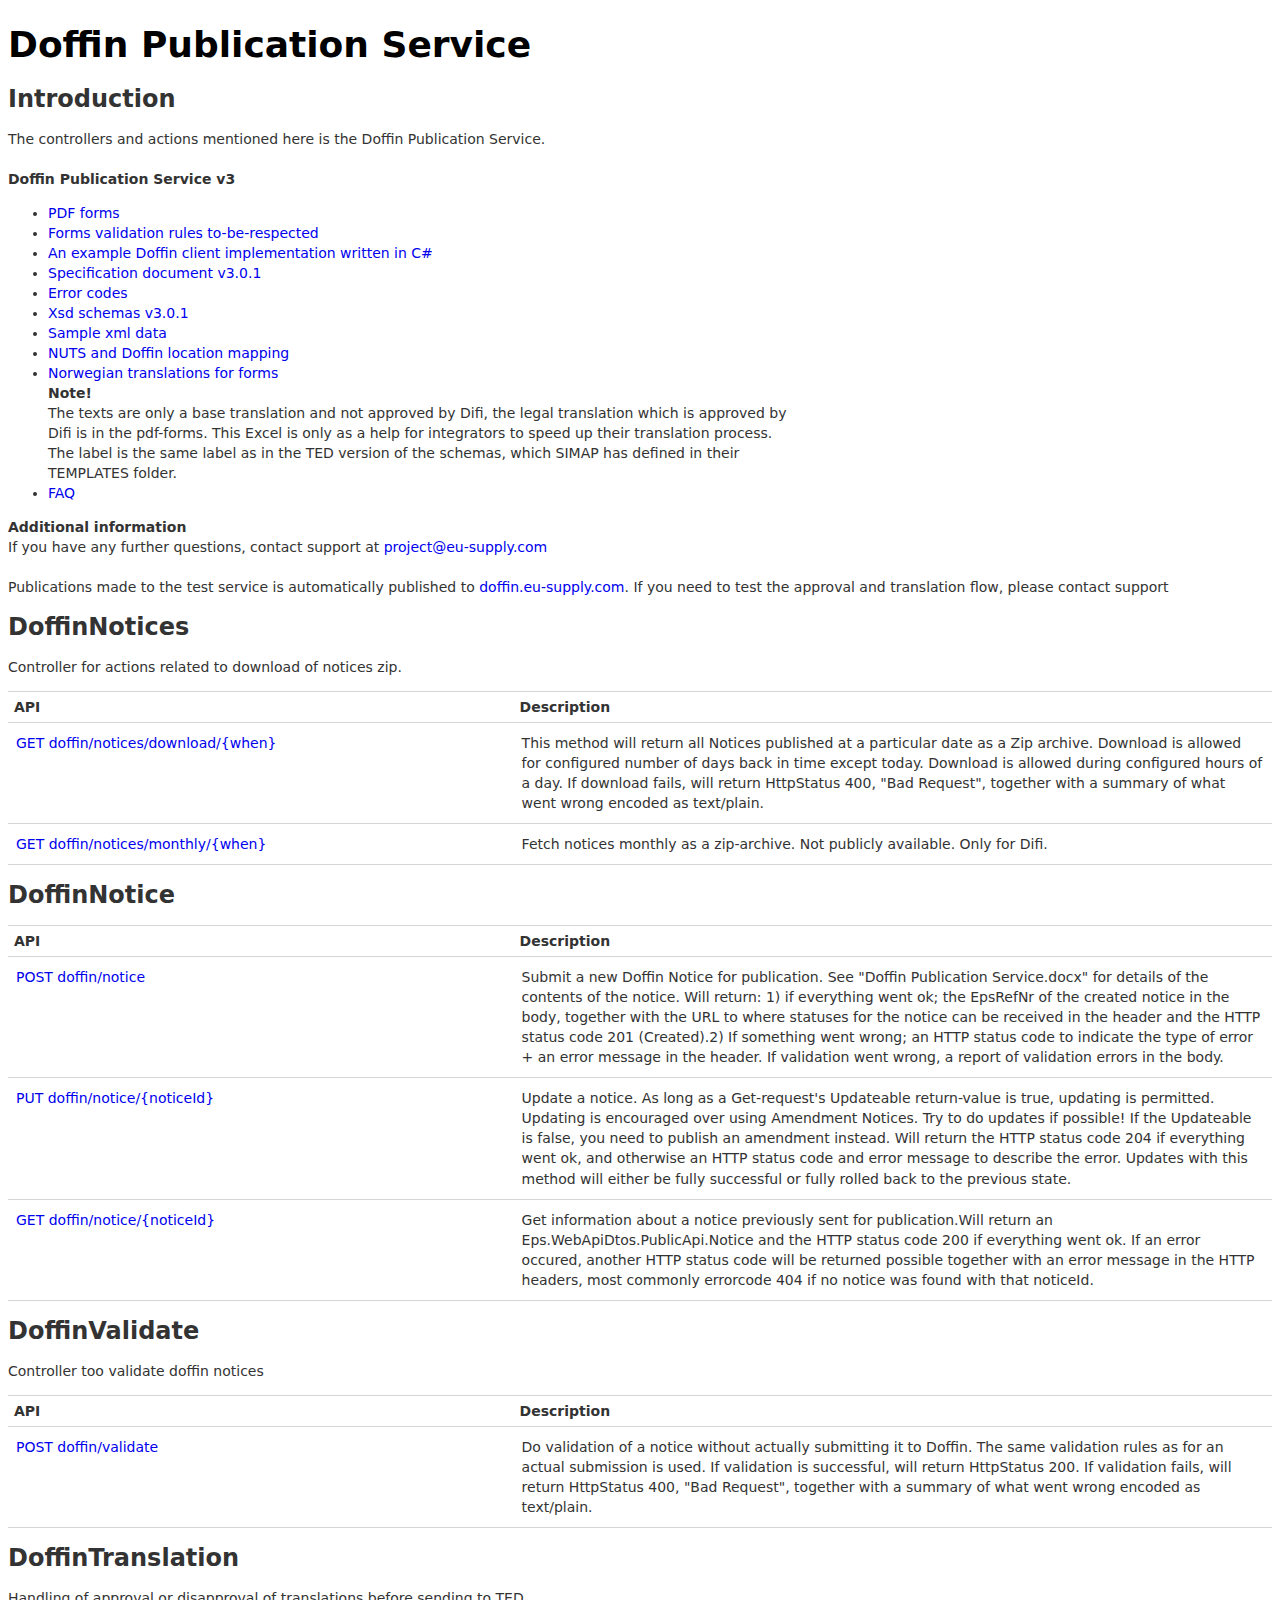
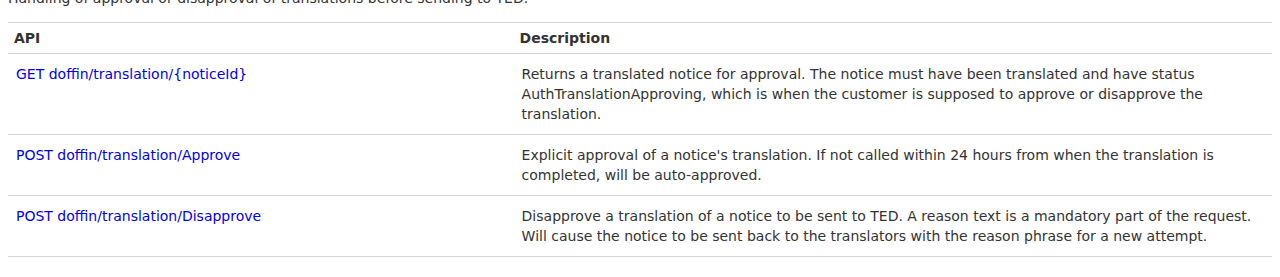
<file: index.html>
<!DOCTYPE html>
<html lang="en"><head>
<meta http-equiv="content-type" content="text/html; charset=UTF-8">
    <meta charset="utf-8">
    <meta name="viewport" content="width=device-width">
    <title>Doffin API help</title>
    
</head>
<body>
    

<link type="text/css" href="Home/HelpPage.css" rel="stylesheet">
<header class="help-page">
    <div class="content-wrapper">
        <div class="float-left">
            <h1>Doffin Publication Service</h1>
        </div>
    </div>
</header>
<div id="body" class="help-page">
    <section class="featured">
        <div class="content-wrapper">
            <h2>Introduction</h2>
            <p>
                The controllers and actions mentioned here is the Doffin Publication Service. <br><br>
                <strong>Doffin Publication Service v3</strong>
                </p><ul>
                    <li><a href="Downloads/HelpDocuments/V3/Doffin%20PDF%20Forms.zip">PDF forms</a></li>
                    <li><a href="Downloads/HelpDocuments/V3/Forms%20validation%20rules.zip">Forms validation rules to-be-respected</a></li>
                    <li><a href="Downloads/HelpDocuments/V3/DoffinV3.ExampleClient.zip">An example Doffin client implementation written in C#</a></li>
                    <li><a href="Downloads/HelpDocuments/V3/Doffin%20Publication%20Service%20v3.docx">Specification document v3.0.1</a></li>
                    <li><a href="Downloads/HelpDocuments/V3/EPS%20error%20codes%20v3.docx">Error codes</a></li>
                    <li><a href="Downloads/HelpDocuments/V3/Doffin%20schemas%20V3.0.1.zip">Xsd schemas v3.0.1</a></li>
                    <li><a href="Downloads/HelpDocuments/V3/Sample%20xml%20data.zip">Sample xml data</a></li>
                    <li><a href="Downloads/HelpDocuments/V3/NUTS_Doffin_Location%20Mapping.xlsx">NUTS and Doffin location mapping</a></li>

                    <li>
                        <a href="Downloads/HelpDocuments/V3/v209_S01_translations_NB_Doffin.xlsx">Norwegian translations for forms </a>
                        <br>
                        <strong>Note!</strong>
                        <span class="help-page">
                            The texts are only a base translation and 
not approved by Difi, the legal translation which is approved by Difi is
 in the pdf-forms.
                            This Excel is only as a help for integrators
 to speed up their translation process.
                            The label is the same label as in the TED 
version of the schemas, which SIMAP has defined in their TEMPLATES 
folder.
                        </span>
                    </li>
                    <li><a href="Downloads/HelpDocuments/V3/FAQ.docx">FAQ</a></li>
                </ul>
            <p></p>
            <strong>Additional information</strong><br>
            If you have any further questions, contact support at <a href="mailto:project@eu-supply.com">project@eu-supply.com</a><br><br>
            Publications made to the test service is automatically published to <a href="http://doffin.eu-supply.com/" target="_blank">doffin.eu-supply.com</a>.
            If you need to test the approval and translation flow, please contact support
        </div>
    </section>
    <section class="content-wrapper main-content clear-fix">


<h2 id="DoffinNotices">DoffinNotices</h2>
    <p>Controller for actions related to download of notices zip.</p>
<table class="help-page-table">
    <thead>
        <tr><th>API</th><th>Description</th></tr>
    </thead>
    <tbody>
        <tr>
            <td class="api-name"><a href="GET doffin_notices_download_{when}.html">GET doffin/notices/download/{when}</a></td>
            <td class="api-documentation">
                <p>This method will return all Notices published at a 
particular date as a Zip archive.
            Download is allowed for configured number of days back in 
time except today.
            Download is allowed during configured hours of a day.
            If download fails, will return HttpStatus 400, "Bad 
Request", together with a summary of what went wrong encoded as 
text/plain.</p>
            </td>
        </tr>
        <tr>
            <td class="api-name"><a href="GET doffin_notices_monthly_{when}.html">GET doffin/notices/monthly/{when}</a></td>
            <td class="api-documentation">
                <p>Fetch notices monthly as a zip-archive. Not publicly available. Only for Difi.</p>
            </td>
        </tr>
    </tbody>
</table>

<h2 id="DoffinNotice">DoffinNotice</h2>
<table class="help-page-table">
    <thead>
        <tr><th>API</th><th>Description</th></tr>
    </thead>
    <tbody>
        <tr>
            <td class="api-name"><a href="POST doffin_notice.html">POST doffin/notice</a></td>
            <td class="api-documentation">
                <p>Submit a new Doffin Notice for publication. See 
"Doffin Publication Service.docx" for details of the contents of the 
notice.
            Will return: 1) if everything went ok; the EpsRefNr of the 
created notice in the body, together with the URL to where statuses for 
the notice can be received in the header and the HTTP status code 201 
(Created).2) If something went wrong; an HTTP status code to indicate 
the type of error + an error message in the header. If validation went 
wrong, a report of validation errors in the body.</p>
            </td>
        </tr>
        <tr>
            <td class="api-name"><a href="PUT doffin_notice_{noticeId}.html">PUT doffin/notice/{noticeId}</a></td>
            <td class="api-documentation">
                <p>Update a notice. As long as a Get-request's 
Updateable return-value is true, updating is permitted.
            Updating is encouraged over using Amendment Notices. Try to 
do updates if possible!
            If the Updateable is false, you need to publish an amendment
 instead.
            Will return the HTTP status code 204 if everything went ok, 
and otherwise an HTTP status code and error message to describe the 
error.
            Updates with this method will either be fully successful or 
fully rolled back to the previous state.</p>
            </td>
        </tr>
        <tr>
            <td class="api-name"><a href="GET doffin_notice_{noticeId}.html">GET doffin/notice/{noticeId}</a></td>
            <td class="api-documentation">
                <p>Get information about a notice previously sent for 
publication.Will return an Eps.WebApiDtos.PublicApi.Notice and the HTTP 
status code 200 if everything went ok.
             If an error occured, another HTTP status code will be 
returned possible together with an error message in the HTTP headers,
             most commonly errorcode 404 if no notice was found with 
that noticeId.</p>
            </td>
        </tr>
    </tbody>
</table>

<h2 id="DoffinValidate">DoffinValidate</h2>
    <p>Controller too validate doffin notices</p>
<table class="help-page-table">
    <thead>
        <tr><th>API</th><th>Description</th></tr>
    </thead>
    <tbody>
        <tr>
            <td class="api-name"><a href="POST doffin_validate.html">POST doffin/validate</a></td>
            <td class="api-documentation">
                <p>Do validation of a notice without actually submitting it to Doffin. The same validation rules
            as for an actual submission is used. If validation is successful, will return HttpStatus 200. If validation fails,
            will return HttpStatus 400, "Bad Request", together with a summary of what went wrong encoded as text/plain.</p>
            </td>
        </tr>
    </tbody>
</table>

<h2 id="DoffinTranslation">DoffinTranslation</h2>
    <p>Handling of approval or disapproval of translations before sending to TED.</p>
<table class="help-page-table">
    <thead>
        <tr><th>API</th><th>Description</th></tr>
    </thead>
    <tbody>
        <tr>
            <td class="api-name"><a href="GET doffin_translation_{noticeId}.html">GET doffin/translation/{noticeId}</a></td>
            <td class="api-documentation">
                <p>Returns a translated notice for approval. The notice must have been translated
            and have status AuthTranslationApproving, which is when the customer is supposed to
            approve or disapprove the translation.</p>
            </td>
        </tr>
        <tr>
            <td class="api-name"><a href="POST doffin_translation_Approve.html">POST doffin/translation/Approve</a></td>
            <td class="api-documentation">
                <p>Explicit approval of a notice's translation. If not called within 24 hours from when
            the translation is completed, will be auto-approved.</p>
            </td>
        </tr>
        <tr>
            <td class="api-name"><a href="POST doffin_translation_Disapprove.html">POST doffin/translation/Disapprove</a></td>
            <td class="api-documentation">
                <p>Disapprove a translation of a notice to be sent to TED. A reason text is a mandatory part of the request.
            Will cause the notice to be sent back to the translators with the reason phrase for a new attempt.</p>
            </td>
        </tr>
    </tbody>
</table>    </section>
</div>


</body></html>
</file>
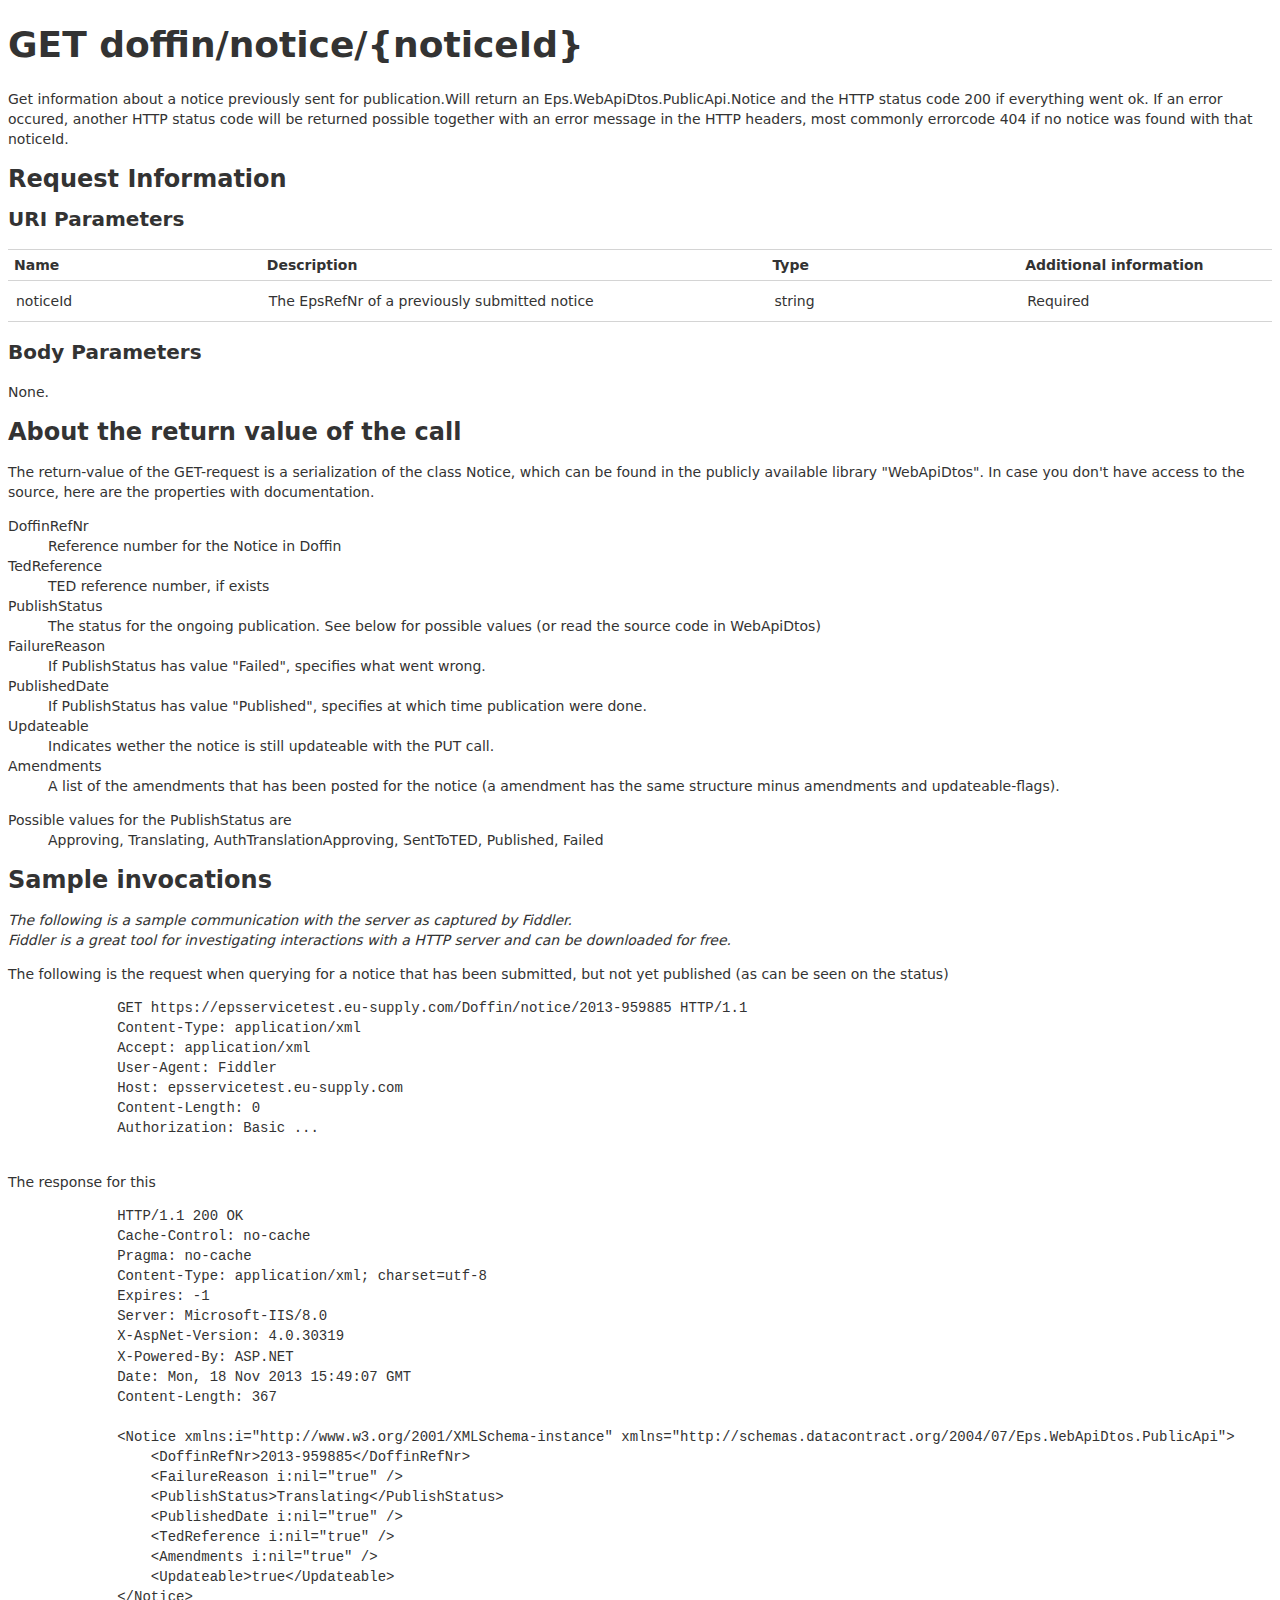
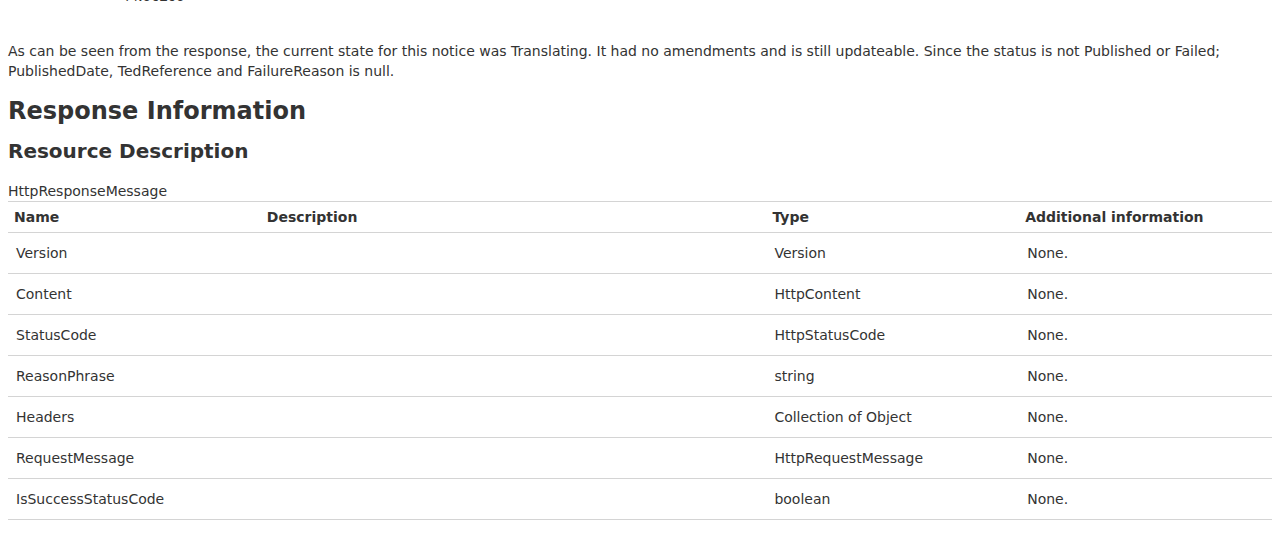
<file: GET doffin_notice_{noticeId}.html>
<!DOCTYPE html>
<html lang="en"><head>
<meta http-equiv="content-type" content="text/html; charset=UTF-8">
    <meta charset="utf-8">
    <meta name="viewport" content="width=device-width">
    <title>GET doffin/notice/{noticeId}</title>
    
</head>
<body>
    

<link type="text/css" href="GET%20doffin_notice_%7BnoticeId%7D-filer/HelpPage.css" rel="stylesheet">
<div id="body" class="help-page">
    
    <section class="content-wrapper main-content clear-fix">
        
<h1>GET doffin/notice/{noticeId}</h1>
<div>
    <p>Get information about a notice previously sent for 
publication.Will return an Eps.WebApiDtos.PublicApi.Notice and the HTTP 
status code 200 if everything went ok.
             If an error occured, another HTTP status code will be 
returned possible together with an error message in the HTTP headers,
             most commonly errorcode 404 if no notice was found with 
that noticeId.</p>

    <h2>Request Information</h2>

    <h3>URI Parameters</h3>
        <table class="help-page-table">
        <thead>
            <tr><th>Name</th><th>Description</th><th>Type</th><th>Additional information</th></tr>
        </thead>
        <tbody>
                <tr>
                    <td class="parameter-name">noticeId</td>
                    <td class="parameter-documentation">
                        <p>The EpsRefNr of a previously submitted notice</p>
                    </td>
                    <td class="parameter-type">
                        string
                    </td>
                    <td class="parameter-annotations">
                                <p>Required</p>
                    </td>
                </tr>
        </tbody>
    </table>



    <h3>Body Parameters</h3>

    <p></p>

        <p>None.</p>
    
<div class="EusDocumentation">
             <h2>About the return value of the call</h2>
             <p>
             The return-value of the GET-request is a serialization of the class Notice, which can be found in the
             publicly available library "WebApiDtos". In case you don't have access to the source, here are
             the properties with documentation.
             </p>
             <dl>
             <dt>DoffinRefNr</dt><dd>Reference number for the Notice in Doffin</dd>
             <dt>TedReference</dt><dd>TED reference number, if exists</dd>
             <dt>PublishStatus</dt><dd>The status for the ongoing publication. See below for possible values (or read the source code in WebApiDtos)</dd>
             <dt>FailureReason</dt><dd>If PublishStatus has value "Failed", specifies what went wrong.</dd>
             <dt>PublishedDate</dt><dd>If PublishStatus has value "Published", specifies at which time publication were done.</dd>
             <dt>Updateable</dt><dd>Indicates wether the notice is still updateable with the PUT call.</dd>
             <dt>Amendments</dt><dd>A list of the amendments that has 
been posted for the notice (a amendment has the same structure minus 
amendments and updateable-flags).</dd>
             </dl>
             <dl>
             <dt>Possible values for the PublishStatus are</dt>
             <dd>Approving, Translating, AuthTranslationApproving, SentToTED, Published, Failed</dd>
             </dl>
             <h2>Sample invocations</h2>
             <i>The following is a sample communication with the server as captured by Fiddler.<br>
             Fiddler is a great tool for investigating interactions with a HTTP server and can be downloaded for free.
             </i>
             <p>
             The following is the request when querying for a notice 
that has been submitted, but not yet published (as can be seen on the 
status)
             </p>
             <pre>             GET https://epsservicetest.eu-supply.com/Doffin/notice/2013-959885 HTTP/1.1
             Content-Type: application/xml
             Accept: application/xml
             User-Agent: Fiddler
             Host: epsservicetest.eu-supply.com
             Content-Length: 0
             Authorization: Basic ...
             </pre>
             <p>
             The response for this
             </p>
             <pre>             HTTP/1.1 200 OK
             Cache-Control: no-cache
             Pragma: no-cache
             Content-Type: application/xml; charset=utf-8
             Expires: -1
             Server: Microsoft-IIS/8.0
             X-AspNet-Version: 4.0.30319
             X-Powered-By: ASP.NET
             Date: Mon, 18 Nov 2013 15:49:07 GMT
             Content-Length: 367
            
             &lt;Notice xmlns:i="http://www.w3.org/2001/XMLSchema-instance" xmlns="http://schemas.datacontract.org/2004/07/Eps.WebApiDtos.PublicApi"&gt;
                 &lt;DoffinRefNr&gt;2013-959885&lt;/DoffinRefNr&gt;
                 &lt;FailureReason i:nil="true" /&gt;
                 &lt;PublishStatus&gt;Translating&lt;/PublishStatus&gt;
                 &lt;PublishedDate i:nil="true" /&gt;
                 &lt;TedReference i:nil="true" /&gt;
                 &lt;Amendments i:nil="true" /&gt;
                 &lt;Updateable&gt;true&lt;/Updateable&gt;
             &lt;/Notice&gt;
             </pre>
             <p>
             As can be seen from the response, the current state for this notice was Translating.
             It had no amendments and is still updateable. Since the status is not Published or Failed;
             PublishedDate, TedReference and FailureReason is null.
             </p>
             </div>



    <h2>Response Information</h2>

    <h3>Resource Description</h3>

    <p></p>

HttpResponseMessage    <table class="help-page-table">
        <thead>
            <tr><th>Name</th><th>Description</th><th>Type</th><th>Additional information</th></tr>
        </thead>
        <tbody>
                <tr>
                    <td class="parameter-name">Version</td>
                    <td class="parameter-documentation">
                        <p></p>
                    </td>
                    <td class="parameter-type">
                        Version
                    </td>
                    <td class="parameter-annotations">
                            <p>None.</p>
                    </td>
                </tr>
                <tr>
                    <td class="parameter-name">Content</td>
                    <td class="parameter-documentation">
                        <p></p>
                    </td>
                    <td class="parameter-type">
                        HttpContent
                    </td>
                    <td class="parameter-annotations">
                            <p>None.</p>
                    </td>
                </tr>
                <tr>
                    <td class="parameter-name">StatusCode</td>
                    <td class="parameter-documentation">
                        <p></p>
                    </td>
                    <td class="parameter-type">
                        HttpStatusCode
                    </td>
                    <td class="parameter-annotations">
                            <p>None.</p>
                    </td>
                </tr>
                <tr>
                    <td class="parameter-name">ReasonPhrase</td>
                    <td class="parameter-documentation">
                        <p></p>
                    </td>
                    <td class="parameter-type">
                        string
                    </td>
                    <td class="parameter-annotations">
                            <p>None.</p>
                    </td>
                </tr>
                <tr>
                    <td class="parameter-name">Headers</td>
                    <td class="parameter-documentation">
                        <p></p>
                    </td>
                    <td class="parameter-type">
                                Collection of             Object


                    </td>
                    <td class="parameter-annotations">
                            <p>None.</p>
                    </td>
                </tr>
                <tr>
                    <td class="parameter-name">RequestMessage</td>
                    <td class="parameter-documentation">
                        <p></p>
                    </td>
                    <td class="parameter-type">
                        HttpRequestMessage
                    </td>
                    <td class="parameter-annotations">
                            <p>None.</p>
                    </td>
                </tr>
                <tr>
                    <td class="parameter-name">IsSuccessStatusCode</td>
                    <td class="parameter-documentation">
                        <p></p>
                    </td>
                    <td class="parameter-type">
                        boolean
                    </td>
                    <td class="parameter-annotations">
                            <p>None.</p>
                    </td>
                </tr>
        </tbody>
    </table>



</div>
    </section>
</div>


</body></html>
</file>
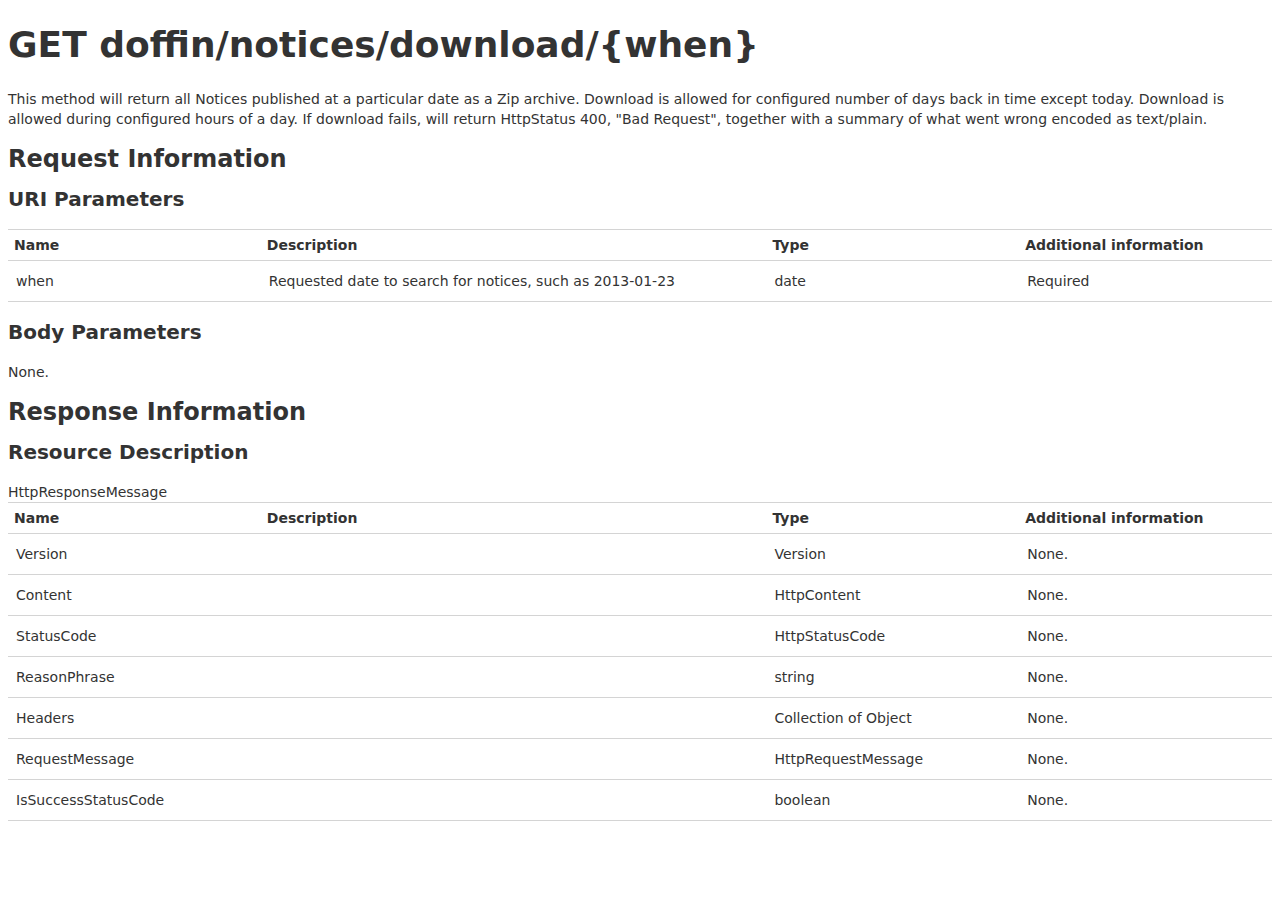
<file: GET doffin_notices_download_{when}.html>
<!DOCTYPE html>
<html lang="en"><head>
<meta http-equiv="content-type" content="text/html; charset=UTF-8">
    <meta charset="utf-8">
    <meta name="viewport" content="width=device-width">
    <title>GET doffin/notices/download/{when}</title>
    
</head>
<body>
    

<link type="text/css" href="GET%20doffin_notices_download_%7Bwhen%7D-filer/HelpPage.css" rel="stylesheet">
<div id="body" class="help-page">
    
    <section class="content-wrapper main-content clear-fix">
        
<h1>GET doffin/notices/download/{when}</h1>
<div>
    <p>This method will return all Notices published at a particular 
date as a Zip archive.
            Download is allowed for configured number of days back in 
time except today.
            Download is allowed during configured hours of a day.
            If download fails, will return HttpStatus 400, "Bad 
Request", together with a summary of what went wrong encoded as 
text/plain.</p>

    <h2>Request Information</h2>

    <h3>URI Parameters</h3>
        <table class="help-page-table">
        <thead>
            <tr><th>Name</th><th>Description</th><th>Type</th><th>Additional information</th></tr>
        </thead>
        <tbody>
                <tr>
                    <td class="parameter-name">when</td>
                    <td class="parameter-documentation">
                        <p>Requested date to search for notices, such as 2013-01-23</p>
                    </td>
                    <td class="parameter-type">
                        date
                    </td>
                    <td class="parameter-annotations">
                                <p>Required</p>
                    </td>
                </tr>
        </tbody>
    </table>



    <h3>Body Parameters</h3>

    <p></p>

        <p>None.</p>
    


    <h2>Response Information</h2>

    <h3>Resource Description</h3>

    <p></p>

HttpResponseMessage    <table class="help-page-table">
        <thead>
            <tr><th>Name</th><th>Description</th><th>Type</th><th>Additional information</th></tr>
        </thead>
        <tbody>
                <tr>
                    <td class="parameter-name">Version</td>
                    <td class="parameter-documentation">
                        <p></p>
                    </td>
                    <td class="parameter-type">
                        Version
                    </td>
                    <td class="parameter-annotations">
                            <p>None.</p>
                    </td>
                </tr>
                <tr>
                    <td class="parameter-name">Content</td>
                    <td class="parameter-documentation">
                        <p></p>
                    </td>
                    <td class="parameter-type">
                        HttpContent
                    </td>
                    <td class="parameter-annotations">
                            <p>None.</p>
                    </td>
                </tr>
                <tr>
                    <td class="parameter-name">StatusCode</td>
                    <td class="parameter-documentation">
                        <p></p>
                    </td>
                    <td class="parameter-type">
                        HttpStatusCode
                    </td>
                    <td class="parameter-annotations">
                            <p>None.</p>
                    </td>
                </tr>
                <tr>
                    <td class="parameter-name">ReasonPhrase</td>
                    <td class="parameter-documentation">
                        <p></p>
                    </td>
                    <td class="parameter-type">
                        string
                    </td>
                    <td class="parameter-annotations">
                            <p>None.</p>
                    </td>
                </tr>
                <tr>
                    <td class="parameter-name">Headers</td>
                    <td class="parameter-documentation">
                        <p></p>
                    </td>
                    <td class="parameter-type">
                                Collection of             Object


                    </td>
                    <td class="parameter-annotations">
                            <p>None.</p>
                    </td>
                </tr>
                <tr>
                    <td class="parameter-name">RequestMessage</td>
                    <td class="parameter-documentation">
                        <p></p>
                    </td>
                    <td class="parameter-type">
                        HttpRequestMessage
                    </td>
                    <td class="parameter-annotations">
                            <p>None.</p>
                    </td>
                </tr>
                <tr>
                    <td class="parameter-name">IsSuccessStatusCode</td>
                    <td class="parameter-documentation">
                        <p></p>
                    </td>
                    <td class="parameter-type">
                        boolean
                    </td>
                    <td class="parameter-annotations">
                            <p>None.</p>
                    </td>
                </tr>
        </tbody>
    </table>



</div>
    </section>
</div>


</body></html>
</file>
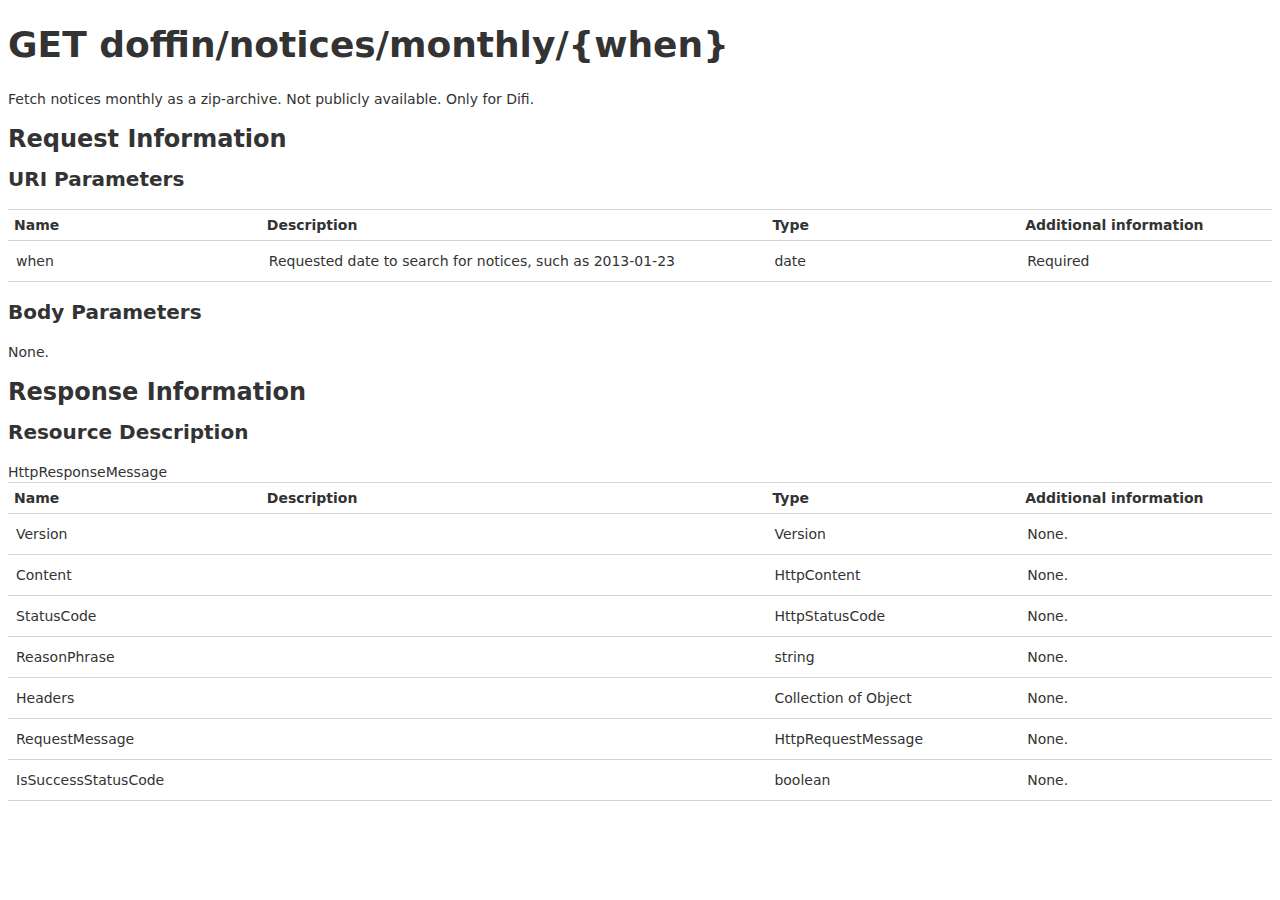
<file: GET doffin_notices_monthly_{when}.html>
<!DOCTYPE html>
<html lang="en"><head>
<meta http-equiv="content-type" content="text/html; charset=UTF-8">
    <meta charset="utf-8">
    <meta name="viewport" content="width=device-width">
    <title>GET doffin/notices/monthly/{when}</title>
    
</head>
<body>
    

<link type="text/css" href="GET%20doffin_notices_monthly_%7Bwhen%7D-filer/HelpPage.css" rel="stylesheet">
<div id="body" class="help-page">
    
    <section class="content-wrapper main-content clear-fix">
        
<h1>GET doffin/notices/monthly/{when}</h1>
<div>
    <p>Fetch notices monthly as a zip-archive. Not publicly available. Only for Difi.</p>

    <h2>Request Information</h2>

    <h3>URI Parameters</h3>
        <table class="help-page-table">
        <thead>
            <tr><th>Name</th><th>Description</th><th>Type</th><th>Additional information</th></tr>
        </thead>
        <tbody>
                <tr>
                    <td class="parameter-name">when</td>
                    <td class="parameter-documentation">
                        <p>Requested date to search for notices, such as 2013-01-23</p>
                    </td>
                    <td class="parameter-type">
                        date
                    </td>
                    <td class="parameter-annotations">
                                <p>Required</p>
                    </td>
                </tr>
        </tbody>
    </table>



    <h3>Body Parameters</h3>

    <p></p>

        <p>None.</p>
    


    <h2>Response Information</h2>

    <h3>Resource Description</h3>

    <p></p>

HttpResponseMessage    <table class="help-page-table">
        <thead>
            <tr><th>Name</th><th>Description</th><th>Type</th><th>Additional information</th></tr>
        </thead>
        <tbody>
                <tr>
                    <td class="parameter-name">Version</td>
                    <td class="parameter-documentation">
                        <p></p>
                    </td>
                    <td class="parameter-type">
                        Version
                    </td>
                    <td class="parameter-annotations">
                            <p>None.</p>
                    </td>
                </tr>
                <tr>
                    <td class="parameter-name">Content</td>
                    <td class="parameter-documentation">
                        <p></p>
                    </td>
                    <td class="parameter-type">
                        HttpContent
                    </td>
                    <td class="parameter-annotations">
                            <p>None.</p>
                    </td>
                </tr>
                <tr>
                    <td class="parameter-name">StatusCode</td>
                    <td class="parameter-documentation">
                        <p></p>
                    </td>
                    <td class="parameter-type">
                        HttpStatusCode
                    </td>
                    <td class="parameter-annotations">
                            <p>None.</p>
                    </td>
                </tr>
                <tr>
                    <td class="parameter-name">ReasonPhrase</td>
                    <td class="parameter-documentation">
                        <p></p>
                    </td>
                    <td class="parameter-type">
                        string
                    </td>
                    <td class="parameter-annotations">
                            <p>None.</p>
                    </td>
                </tr>
                <tr>
                    <td class="parameter-name">Headers</td>
                    <td class="parameter-documentation">
                        <p></p>
                    </td>
                    <td class="parameter-type">
                                Collection of             Object


                    </td>
                    <td class="parameter-annotations">
                            <p>None.</p>
                    </td>
                </tr>
                <tr>
                    <td class="parameter-name">RequestMessage</td>
                    <td class="parameter-documentation">
                        <p></p>
                    </td>
                    <td class="parameter-type">
                        HttpRequestMessage
                    </td>
                    <td class="parameter-annotations">
                            <p>None.</p>
                    </td>
                </tr>
                <tr>
                    <td class="parameter-name">IsSuccessStatusCode</td>
                    <td class="parameter-documentation">
                        <p></p>
                    </td>
                    <td class="parameter-type">
                        boolean
                    </td>
                    <td class="parameter-annotations">
                            <p>None.</p>
                    </td>
                </tr>
        </tbody>
    </table>



</div>
    </section>
</div>


</body></html>
</file>
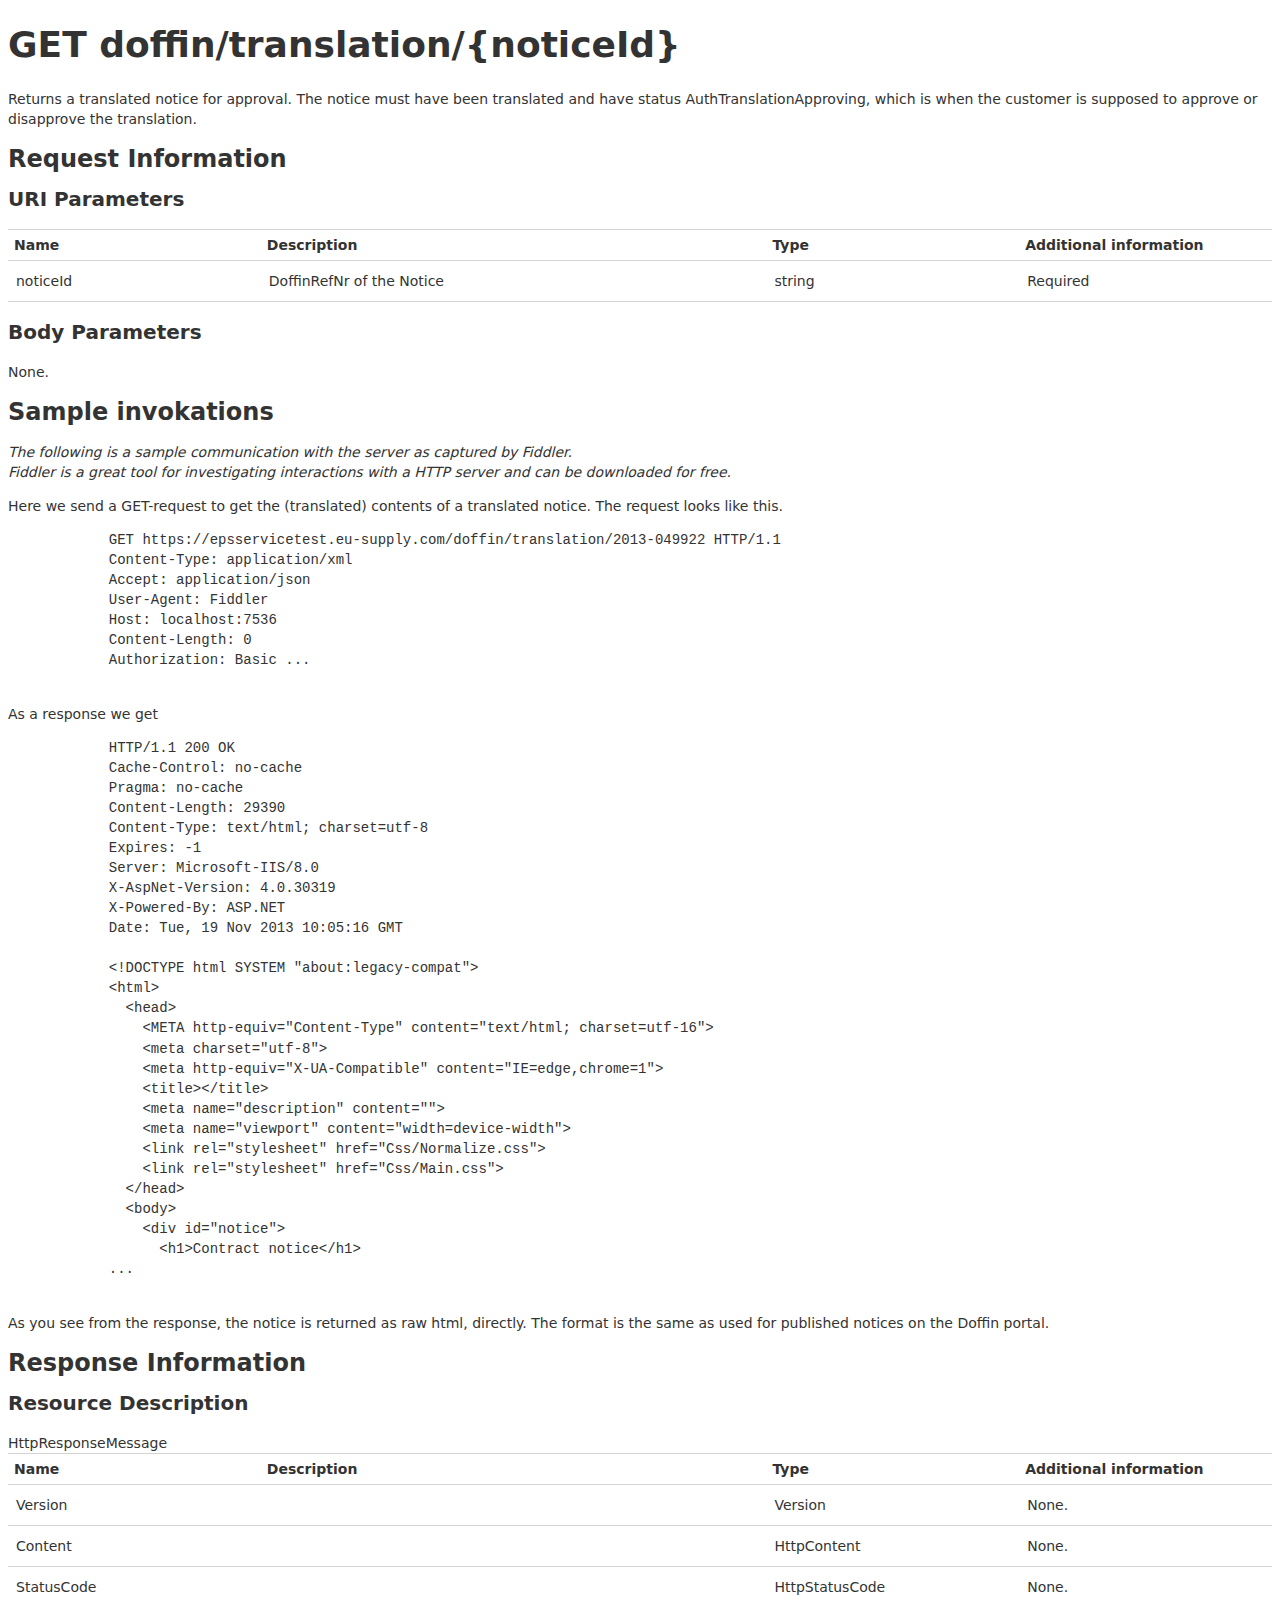
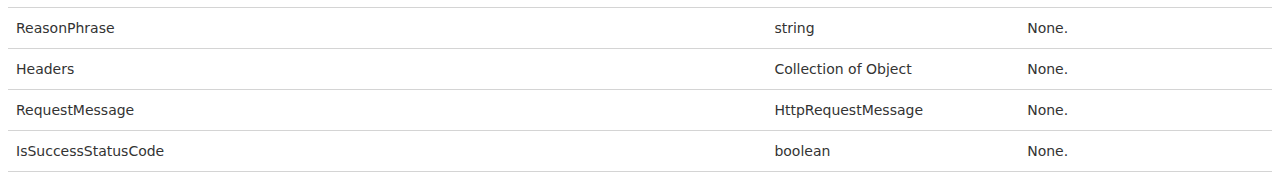
<file: GET doffin_translation_{noticeId}.html>
<!DOCTYPE html>
<html lang="en"><head>
<meta http-equiv="content-type" content="text/html; charset=UTF-8">
    <meta charset="utf-8">
    <meta name="viewport" content="width=device-width">
    <title>GET doffin/translation/{noticeId}</title>
    
</head>
<body>
    

<link type="text/css" href="GET%20doffin_translation_%7BnoticeId%7D-filer/HelpPage.css" rel="stylesheet">
<div id="body" class="help-page">
    <section class="content-wrapper main-content clear-fix">
        
<h1>GET doffin/translation/{noticeId}</h1>
<div>
    <p>Returns a translated notice for approval. The notice must have been translated
            and have status AuthTranslationApproving, which is when the customer is supposed to
            approve or disapprove the translation.</p>

    <h2>Request Information</h2>

    <h3>URI Parameters</h3>
        <table class="help-page-table">
        <thead>
            <tr><th>Name</th><th>Description</th><th>Type</th><th>Additional information</th></tr>
        </thead>
        <tbody>
                <tr>
                    <td class="parameter-name">noticeId</td>
                    <td class="parameter-documentation">
                        <p>DoffinRefNr of the Notice</p>
                    </td>
                    <td class="parameter-type">
                        string
                    </td>
                    <td class="parameter-annotations">
                                <p>Required</p>
                    </td>
                </tr>
        </tbody>
    </table>



    <h3>Body Parameters</h3>

    <p></p>

        <p>None.</p>
    
<div class="EusDocumentation">
            <h2>Sample invokations</h2>
            <i>The following is a sample communication with the server as captured by Fiddler.<br>
            Fiddler is a great tool for investigating interactions with a HTTP server and can be downloaded for free.
            </i>
            <p>
            Here we send a GET-request to get the (translated) contents of a translated notice.
            The request looks like this.
            </p>
            <pre>            GET https://epsservicetest.eu-supply.com/doffin/translation/2013-049922 HTTP/1.1
            Content-Type: application/xml
            Accept: application/json
            User-Agent: Fiddler
            Host: localhost:7536
            Content-Length: 0
            Authorization: Basic ...
            </pre>
            <p>
            As a response we get
            </p>
            <pre>            HTTP/1.1 200 OK
            Cache-Control: no-cache
            Pragma: no-cache
            Content-Length: 29390
            Content-Type: text/html; charset=utf-8
            Expires: -1
            Server: Microsoft-IIS/8.0
            X-AspNet-Version: 4.0.30319
            X-Powered-By: ASP.NET
            Date: Tue, 19 Nov 2013 10:05:16 GMT
            
            &lt;!DOCTYPE html SYSTEM "about:legacy-compat"&gt;
            &lt;html&gt;
              &lt;head&gt;
                &lt;META http-equiv="Content-Type" content="text/html; charset=utf-16"&gt;
                &lt;meta charset="utf-8"&gt;
                &lt;meta http-equiv="X-UA-Compatible" content="IE=edge,chrome=1"&gt;
                &lt;title&gt;&lt;/title&gt;
                &lt;meta name="description" content=""&gt;
                &lt;meta name="viewport" content="width=device-width"&gt;
                &lt;link rel="stylesheet" href="Css/Normalize.css"&gt;
                &lt;link rel="stylesheet" href="Css/Main.css"&gt;
              &lt;/head&gt;
              &lt;body&gt;
                &lt;div id="notice"&gt;
                  &lt;h1&gt;Contract notice&lt;/h1&gt;
            ...
            </pre>
            <p>
            As you see from the response, the notice is returned as raw html, directly.
            The format is the same as used for published notices on the Doffin portal.
            </p>
            </div>



    <h2>Response Information</h2>

    <h3>Resource Description</h3>

    <p></p>

HttpResponseMessage    <table class="help-page-table">
        <thead>
            <tr><th>Name</th><th>Description</th><th>Type</th><th>Additional information</th></tr>
        </thead>
        <tbody>
                <tr>
                    <td class="parameter-name">Version</td>
                    <td class="parameter-documentation">
                        <p></p>
                    </td>
                    <td class="parameter-type">
                        Version
                    </td>
                    <td class="parameter-annotations">
                            <p>None.</p>
                    </td>
                </tr>
                <tr>
                    <td class="parameter-name">Content</td>
                    <td class="parameter-documentation">
                        <p></p>
                    </td>
                    <td class="parameter-type">
                        HttpContent
                    </td>
                    <td class="parameter-annotations">
                            <p>None.</p>
                    </td>
                </tr>
                <tr>
                    <td class="parameter-name">StatusCode</td>
                    <td class="parameter-documentation">
                        <p></p>
                    </td>
                    <td class="parameter-type">
                        HttpStatusCode
                    </td>
                    <td class="parameter-annotations">
                            <p>None.</p>
                    </td>
                </tr>
                <tr>
                    <td class="parameter-name">ReasonPhrase</td>
                    <td class="parameter-documentation">
                        <p></p>
                    </td>
                    <td class="parameter-type">
                        string
                    </td>
                    <td class="parameter-annotations">
                            <p>None.</p>
                    </td>
                </tr>
                <tr>
                    <td class="parameter-name">Headers</td>
                    <td class="parameter-documentation">
                        <p></p>
                    </td>
                    <td class="parameter-type">
                                Collection of             Object


                    </td>
                    <td class="parameter-annotations">
                            <p>None.</p>
                    </td>
                </tr>
                <tr>
                    <td class="parameter-name">RequestMessage</td>
                    <td class="parameter-documentation">
                        <p></p>
                    </td>
                    <td class="parameter-type">
                       HttpRequestMessage
                    </td>
                    <td class="parameter-annotations">
                            <p>None.</p>
                    </td>
                </tr>
                <tr>
                    <td class="parameter-name">IsSuccessStatusCode</td>
                    <td class="parameter-documentation">
                        <p></p>
                    </td>
                    <td class="parameter-type">
                        boolean
                    </td>
                    <td class="parameter-annotations">
                            <p>None.</p>
                    </td>
                </tr>
        </tbody>
    </table>



</div>
    </section>
</div>


</body></html>
</file>
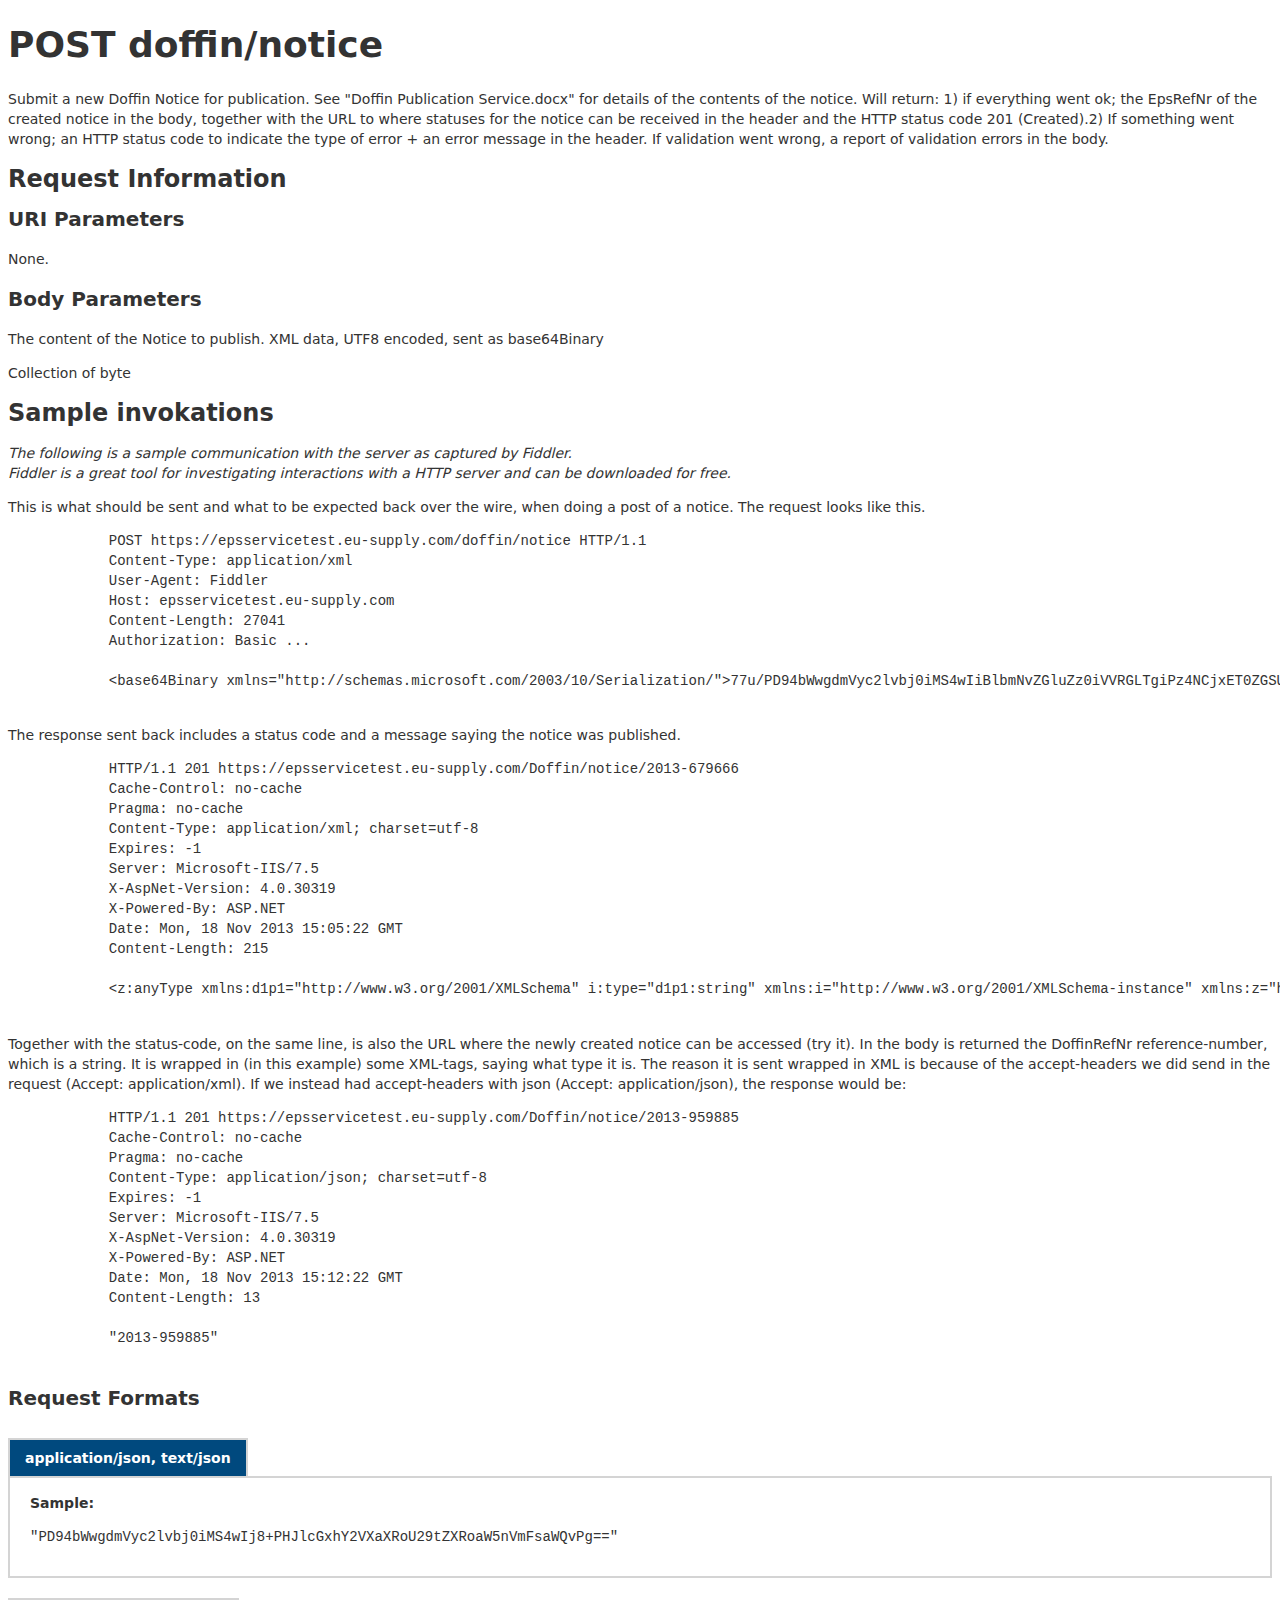
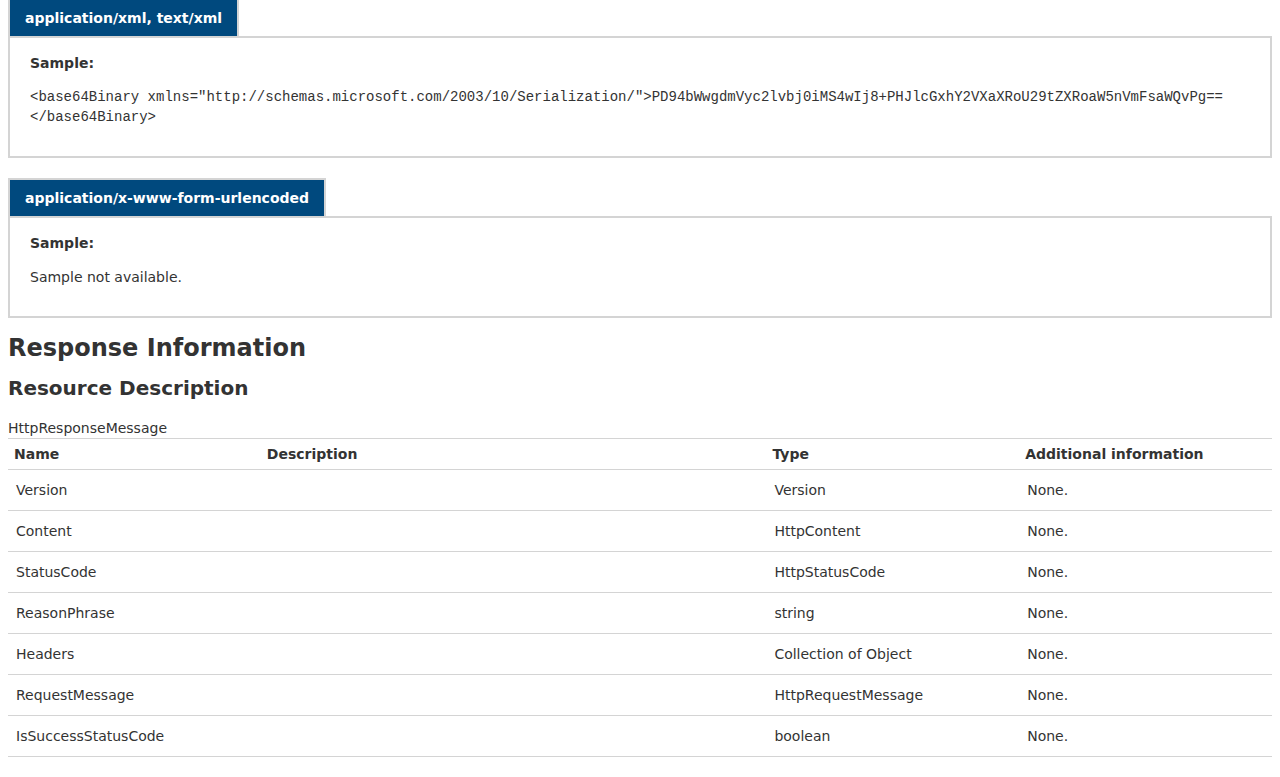
<file: POST doffin_notice.html>
<!DOCTYPE html>
<html lang="en"><head>
<meta http-equiv="content-type" content="text/html; charset=UTF-8">
    <meta charset="utf-8">
    <meta name="viewport" content="width=device-width">
    <title>POST doffin/notice</title>
    
</head>
<body>
    

<link type="text/css" href="POST%20doffin_notice-filer/HelpPage.css" rel="stylesheet">
<div id="body" class="help-page">
    
    <section class="content-wrapper main-content clear-fix">
        
<h1>POST doffin/notice</h1>
<div>
    <p>Submit a new Doffin Notice for publication. See "Doffin 
Publication Service.docx" for details of the contents of the notice.
            Will return: 1) if everything went ok; the EpsRefNr of the 
created notice in the body, together with the URL to where statuses for 
the notice can be received in the header and the HTTP status code 201 
(Created).2) If something went wrong; an HTTP status code to indicate 
the type of error + an error message in the header. If validation went 
wrong, a report of validation errors in the body.</p>

    <h2>Request Information</h2>

    <h3>URI Parameters</h3>
        <p>None.</p>



    <h3>Body Parameters</h3>

    <p>The content of the Notice to publish. XML data, UTF8 encoded, sent as base64Binary</p>

        Collection of byte
    
<div class="EusDocumentation">
            <h2>Sample invokations</h2>
            <i>The following is a sample communication with the server as captured by Fiddler.<br>
            Fiddler is a great tool for investigating interactions with a HTTP server and can be downloaded for free.
            </i>
            <p>
            This is what should be sent and what to be expected back over the wire, when doing a post of a notice.
            The request looks like this.
            </p>
            <pre>            POST https://epsservicetest.eu-supply.com/doffin/notice HTTP/1.1
            Content-Type: application/xml
            User-Agent: Fiddler
            Host: epsservicetest.eu-supply.com
            Content-Length: 27041
            Authorization: Basic ...
            
            &lt;base64Binary xmlns="http://schemas.microsoft.com/2003/10/Serialization/"&gt;77u/[base64]...
            </pre>
            <p>
            The response sent back includes a status code and a message saying the notice was published.
            </p>
            <pre>            HTTP/1.1 201 https://epsservicetest.eu-supply.com/Doffin/notice/2013-679666
            Cache-Control: no-cache
            Pragma: no-cache
            Content-Type: application/xml; charset=utf-8
            Expires: -1
            Server: Microsoft-IIS/7.5
            X-AspNet-Version: 4.0.30319
            X-Powered-By: ASP.NET
            Date: Mon, 18 Nov 2013 15:05:22 GMT
            Content-Length: 215
            
            &lt;z:anyType xmlns:d1p1="http://www.w3.org/2001/XMLSchema" i:type="d1p1:string" xmlns:i="http://www.w3.org/2001/XMLSchema-instance" xmlns:z="http://schemas.microsoft.com/2003/10/Serialization/"&gt;2013-679666&lt;/z:anyType&gt;
            </pre>
            <p>
            Together with the status-code, on the same line, is also the
 URL where the newly created notice can be accessed (try it).
            In the body is returned the DoffinRefNr reference-number, 
which is a string. It is wrapped in (in this example) some XML-tags, 
saying what type it is.
            The reason it is sent wrapped in XML is because of the 
accept-headers we did send in the request (Accept: application/xml).
            If we instead had accept-headers with json (Accept: 
application/json), the response would be:
            </p>
            <pre>            HTTP/1.1 201 https://epsservicetest.eu-supply.com/Doffin/notice/2013-959885
            Cache-Control: no-cache
            Pragma: no-cache
            Content-Type: application/json; charset=utf-8
            Expires: -1
            Server: Microsoft-IIS/7.5
            X-AspNet-Version: 4.0.30319
            X-Powered-By: ASP.NET
            Date: Mon, 18 Nov 2013 15:12:22 GMT
            Content-Length: 13
            
            "2013-959885"
            </pre>
            </div>


        <h3>Request Formats</h3>

<div>
        <h4 class="sample-header">application/json, text/json</h4>
        <div class="sample-content">
            <span><b>Sample:</b></span>
<pre class="wrapped">"PD94bWwgdmVyc2lvbj0iMS4wIj8+PHJlcGxhY2VXaXRoU29tZXRoaW5nVmFsaWQvPg=="
</pre>
        </div>
        <h4 class="sample-header">application/xml, text/xml</h4>
        <div class="sample-content">
            <span><b>Sample:</b></span>
<pre class="wrapped">&lt;base64Binary xmlns="http://schemas.microsoft.com/2003/10/Serialization/"&gt;PD94bWwgdmVyc2lvbj0iMS4wIj8+PHJlcGxhY2VXaXRoU29tZXRoaW5nVmFsaWQvPg==&lt;/base64Binary&gt;
</pre>
        </div>
        <h4 class="sample-header">application/x-www-form-urlencoded</h4>
        <div class="sample-content">
            <span><b>Sample:</b></span>
    <p>Sample not available.</p>

        </div>
</div>
    <h2>Response Information</h2>

    <h3>Resource Description</h3>

    <p></p>

HttpResponseMessage    <table class="help-page-table">
        <thead>
            <tr><th>Name</th><th>Description</th><th>Type</th><th>Additional information</th></tr>
        </thead>
        <tbody>
                <tr>
                    <td class="parameter-name">Version</td>
                    <td class="parameter-documentation">
                        <p></p>
                    </td>
                    <td class="parameter-type">
                        Version
                    </td>
                    <td class="parameter-annotations">
                            <p>None.</p>
                    </td>
                </tr>
                <tr>
                    <td class="parameter-name">Content</td>
                    <td class="parameter-documentation">
                        <p></p>
                    </td>
                    <td class="parameter-type">
                       HttpContent
                    </td>
                    <td class="parameter-annotations">
                            <p>None.</p>
                    </td>
                </tr>
                <tr>
                    <td class="parameter-name">StatusCode</td>
                    <td class="parameter-documentation">
                        <p></p>
                    </td>
                    <td class="parameter-type">
                        HttpStatusCode
                    </td>
                    <td class="parameter-annotations">
                            <p>None.</p>
                    </td>
                </tr>
                <tr>
                    <td class="parameter-name">ReasonPhrase</td>
                    <td class="parameter-documentation">
                        <p></p>
                    </td>
                    <td class="parameter-type">
                        string
                    </td>
                    <td class="parameter-annotations">
                            <p>None.</p>
                    </td>
                </tr>
                <tr>
                    <td class="parameter-name">Headers</td>
                    <td class="parameter-documentation">
                        <p></p>
                    </td>
                    <td class="parameter-type">
                                Collection of             Object


                    </td>
                    <td class="parameter-annotations">
                            <p>None.</p>
                    </td>
                </tr>
                <tr>
                    <td class="parameter-name">RequestMessage</td>
                    <td class="parameter-documentation">
                        <p></p>
                    </td>
                    <td class="parameter-type">
                       HttpRequestMessage
                    </td>
                    <td class="parameter-annotations">
                            <p>None.</p>
                    </td>
                </tr>
                <tr>
                    <td class="parameter-name">IsSuccessStatusCode</td>
                    <td class="parameter-documentation">
                        <p></p>
                    </td>
                    <td class="parameter-type">
                        boolean
                    </td>
                    <td class="parameter-annotations">
                            <p>None.</p>
                    </td>
                </tr>
        </tbody>
    </table>



</div>
    </section>
</div>


</body></html>
</file>
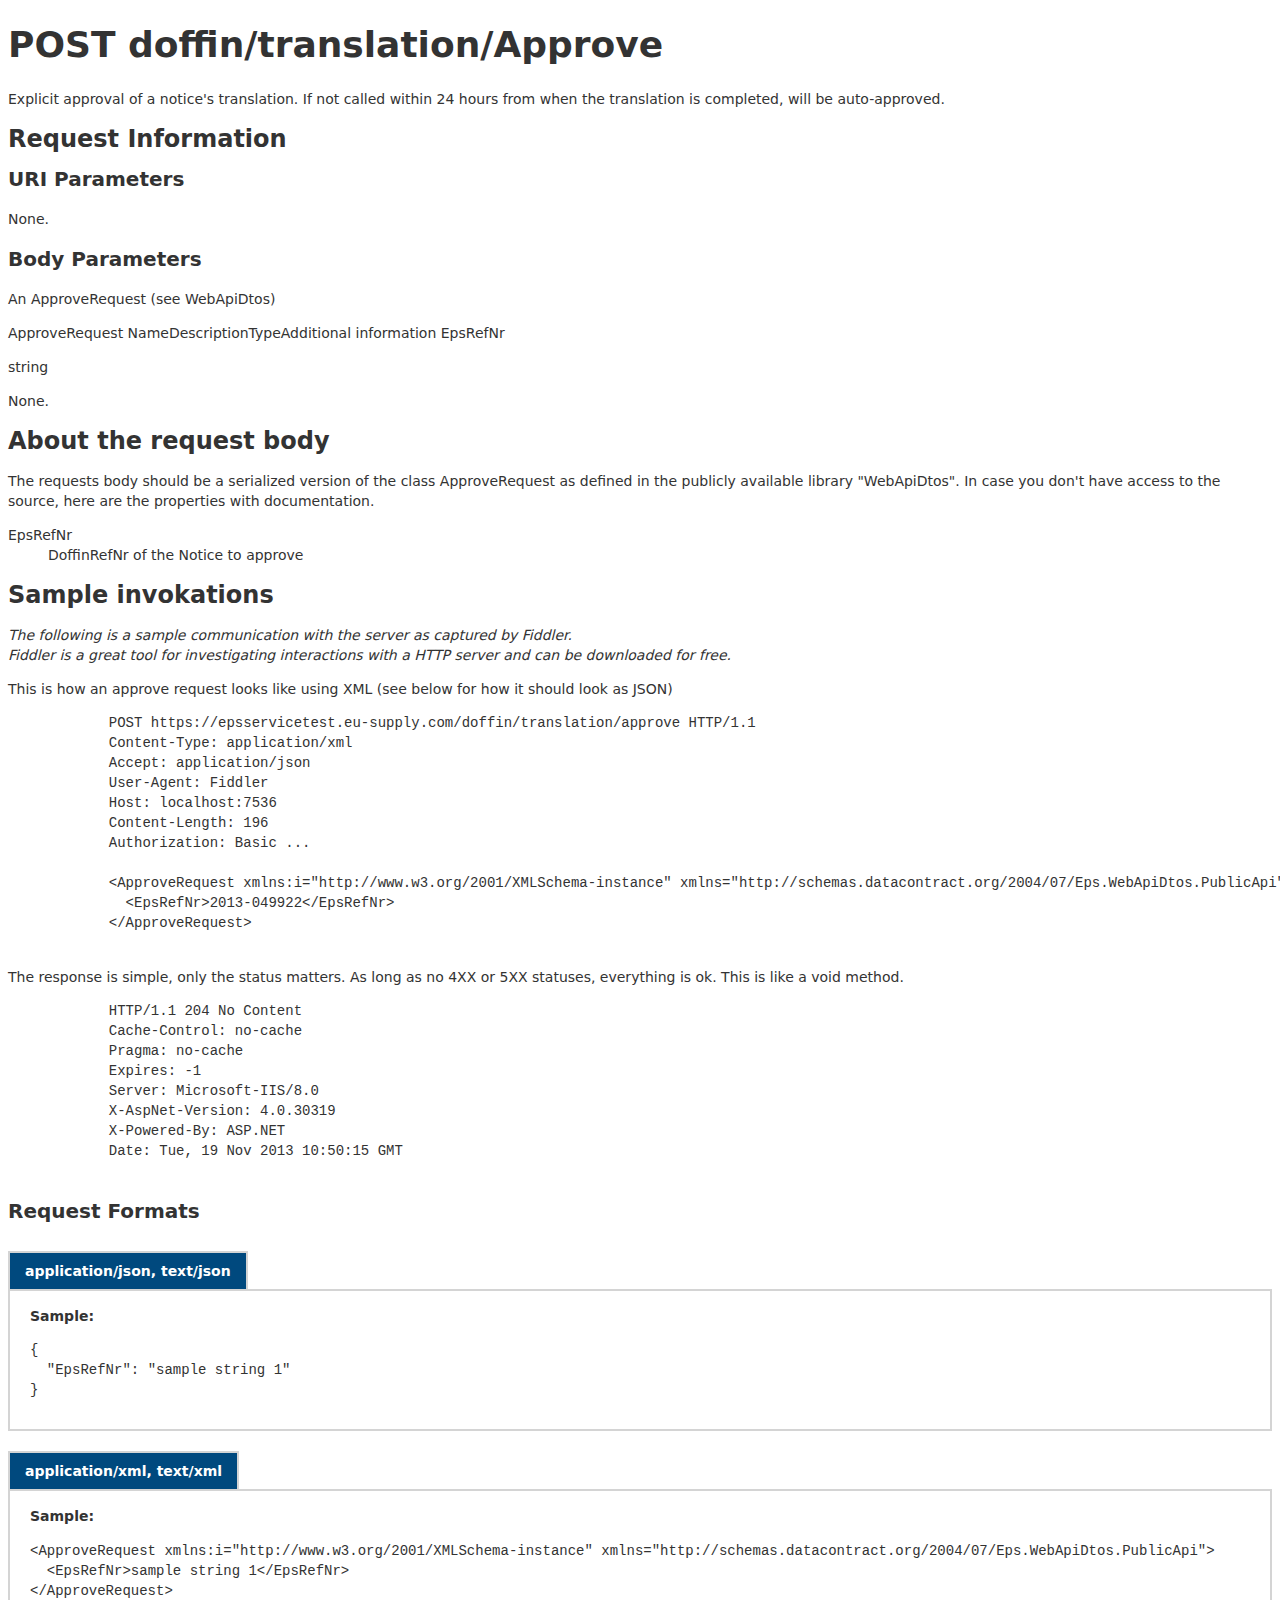
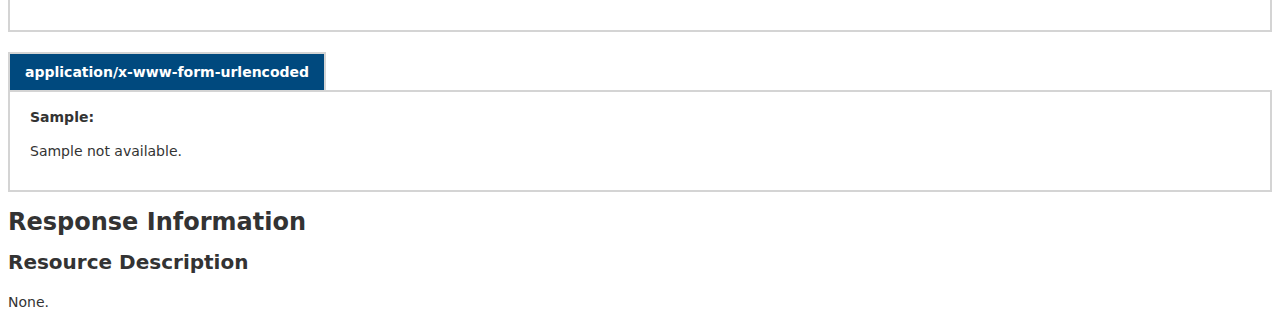
<file: POST doffin_translation_Approve.html>
<!DOCTYPE html>
<html lang="en"><head>
<meta http-equiv="content-type" content="text/html; charset=UTF-8">
    <meta charset="utf-8">
    <meta name="viewport" content="width=device-width">
    <title>POST doffin/translation/Approve</title>
    
</head>
<body>
    

<link type="text/css" href="POST%20doffin_translation_Approve-filer/HelpPage.css" rel="stylesheet">
<div id="body" class="help-page">
    
    <section class="content-wrapper main-content clear-fix">
        
<h1>POST doffin/translation/Approve</h1>
<div>
    <p>Explicit approval of a notice's translation. If not called within 24 hours from when
            the translation is completed, will be auto-approved.</p>

    <h2>Request Information</h2>

    <h3>URI Parameters</h3>
        <p>None.</p>



    <h3>Body Parameters</h3>

    <p>An ApproveRequest (see WebApiDtos)</p>

ApproveRequest
        <thead>
            <tr><th>Name</th><th>Description</th><th>Type</th><th>Additional information</th></tr>
        </thead>
        <tbody>
                <tr>
                    <td class="parameter-name">EpsRefNr</td>
                    <td class="parameter-documentation">
                        <p></p>
                    </td>
                    <td class="parameter-type">
                        string
                    </td>
                    <td class="parameter-annotations">
                            <p>None.</p>
                    </td>
                </tr>
        </tbody>
    </table>

    
<div class="EusDocumentation">
            <h2>About the request body</h2>
            <p>The requests body should be a serialized version of the 
class ApproveRequest as defined in the publicly available library 
"WebApiDtos".
            In case you don't have access to the source, here are the 
properties with documentation.
            </p>
            <dl>
            <dt>EpsRefNr</dt><dd>DoffinRefNr of the Notice to approve</dd>
            </dl>
            <h2>Sample invokations</h2>
            <i>The following is a sample communication with the server as captured by Fiddler.<br>
            Fiddler is a great tool for investigating interactions with a HTTP server and can be downloaded for free.
            </i>
            <p>
            This is how an approve request looks like using XML (see below for how it should look as JSON)
            </p>
            <pre>            POST https://epsservicetest.eu-supply.com/doffin/translation/approve HTTP/1.1
            Content-Type: application/xml
            Accept: application/json
            User-Agent: Fiddler
            Host: localhost:7536
            Content-Length: 196
            Authorization: Basic ...
            
            &lt;ApproveRequest xmlns:i="http://www.w3.org/2001/XMLSchema-instance" xmlns="http://schemas.datacontract.org/2004/07/Eps.WebApiDtos.PublicApi"&gt;
              &lt;EpsRefNr&gt;2013-049922&lt;/EpsRefNr&gt;
            &lt;/ApproveRequest&gt;
            </pre>
            <p>
            The response is simple, only the status matters. As long as 
no 4XX or 5XX statuses, everything is ok. This is like a void method.
            </p>
            <pre>            HTTP/1.1 204 No Content
            Cache-Control: no-cache
            Pragma: no-cache
            Expires: -1
            Server: Microsoft-IIS/8.0
            X-AspNet-Version: 4.0.30319
            X-Powered-By: ASP.NET
            Date: Tue, 19 Nov 2013 10:50:15 GMT
            </pre>
            </div>


        <h3>Request Formats</h3>

<div>
        <h4 class="sample-header">application/json, text/json</h4>
        <div class="sample-content">
            <span><b>Sample:</b></span>
<pre class="wrapped">{
  "EpsRefNr": "sample string 1"
}
</pre>
        </div>
        <h4 class="sample-header">application/xml, text/xml</h4>
        <div class="sample-content">
            <span><b>Sample:</b></span>
<pre class="wrapped">&lt;ApproveRequest xmlns:i="http://www.w3.org/2001/XMLSchema-instance" xmlns="http://schemas.datacontract.org/2004/07/Eps.WebApiDtos.PublicApi"&gt;
  &lt;EpsRefNr&gt;sample string 1&lt;/EpsRefNr&gt;
&lt;/ApproveRequest&gt;
</pre>
        </div>
        <h4 class="sample-header">application/x-www-form-urlencoded</h4>
        <div class="sample-content">
            <span><b>Sample:</b></span>
    <p>Sample not available.</p>

        </div>
</div>
    <h2>Response Information</h2>

    <h3>Resource Description</h3>

    <p></p>

        <p>None.</p>


</div>
    </section>
</div>


</body></html>
</file>
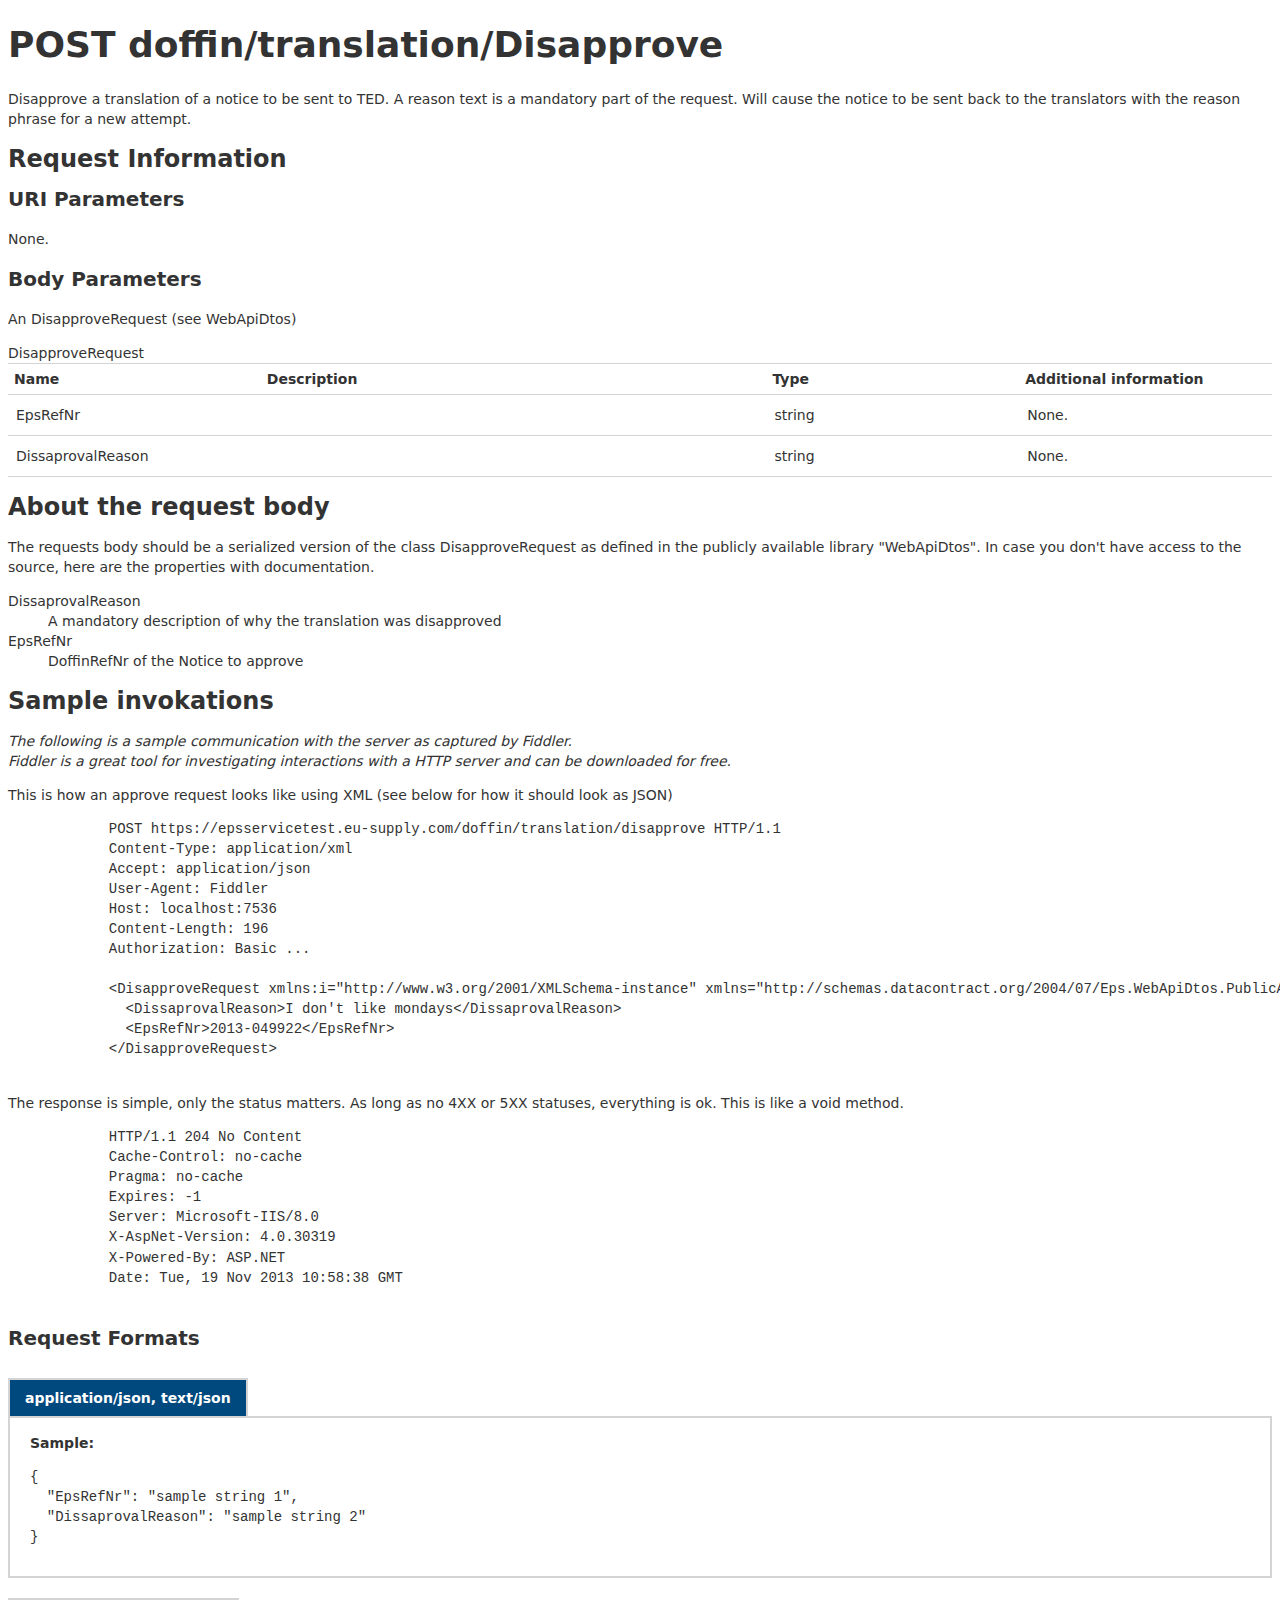
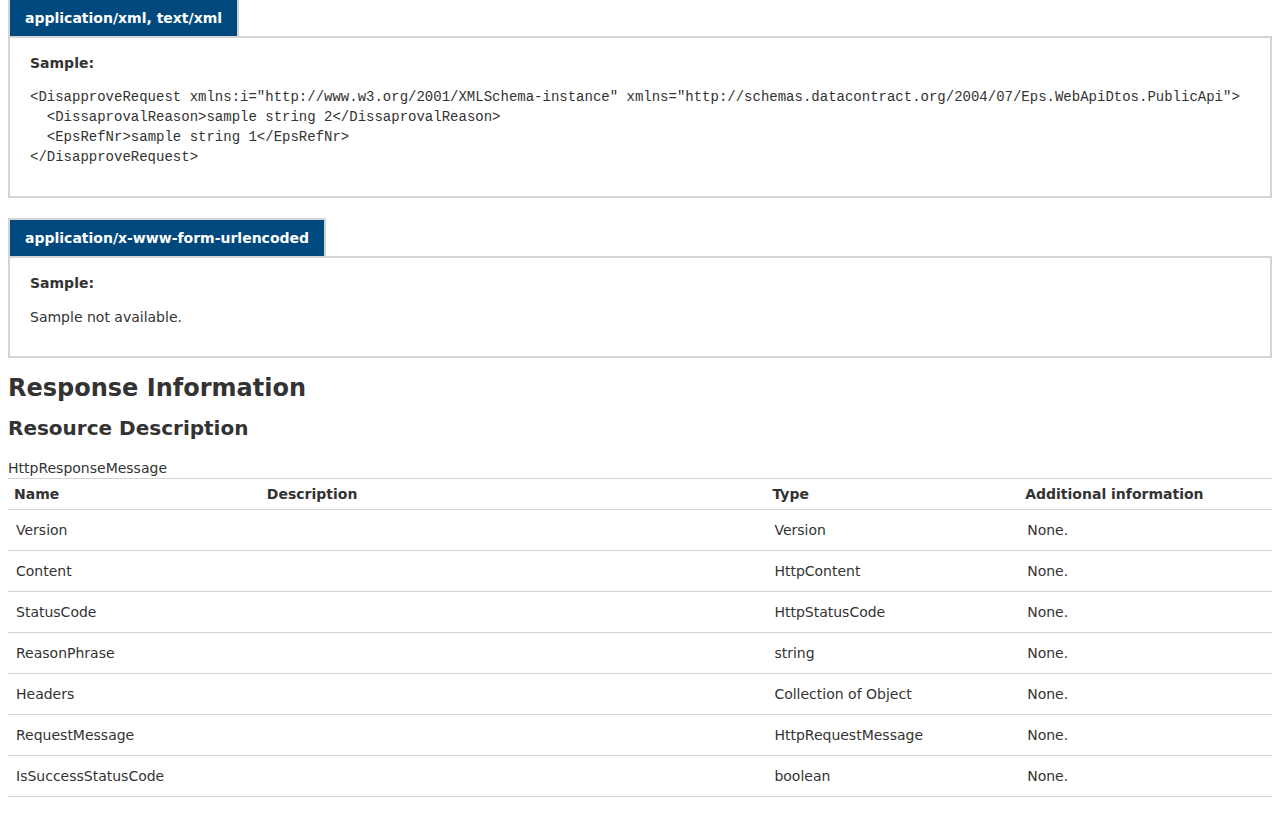
<file: POST doffin_translation_Disapprove.html>
<!DOCTYPE html>
<html lang="en"><head>
<meta http-equiv="content-type" content="text/html; charset=UTF-8">
    <meta charset="utf-8">
    <meta name="viewport" content="width=device-width">
    <title>POST doffin/translation/Disapprove</title>
    
</head>
<body>
    

<link type="text/css" href="POST%20doffin_translation_Disapprove-filer/HelpPage.css" rel="stylesheet">
<div id="body" class="help-page">
   
    <section class="content-wrapper main-content clear-fix">
        
<h1>POST doffin/translation/Disapprove</h1>
<div>
    <p>Disapprove a translation of a notice to be sent to TED. A reason text is a mandatory part of the request.
            Will cause the notice to be sent back to the translators with the reason phrase for a new attempt.</p>

    <h2>Request Information</h2>

    <h3>URI Parameters</h3>
        <p>None.</p>



    <h3>Body Parameters</h3>

    <p>An DisapproveRequest (see WebApiDtos)</p>

DisapproveRequest    <table class="help-page-table">
        <thead>
            <tr><th>Name</th><th>Description</th><th>Type</th><th>Additional information</th></tr>
        </thead>
        <tbody>
                <tr>
                    <td class="parameter-name">EpsRefNr</td>
                    <td class="parameter-documentation">
                        <p></p>
                    </td>
                    <td class="parameter-type">
                        string
                    </td>
                    <td class="parameter-annotations">
                            <p>None.</p>
                    </td>
                </tr>
                <tr>
                    <td class="parameter-name">DissaprovalReason</td>
                    <td class="parameter-documentation">
                        <p></p>
                    </td>
                    <td class="parameter-type">
                        string
                    </td>
                    <td class="parameter-annotations">
                            <p>None.</p>
                    </td>
                </tr>
        </tbody>
    </table>

    
<div class="EusDocumentation">
            <h2>About the request body</h2>
            <p>The requests body should be a serialized version of the 
class DisapproveRequest as defined in the publicly available library 
"WebApiDtos".
            In case you don't have access to the source, here are the 
properties with documentation.
            </p>
            <dl>
            <dt>DissaprovalReason</dt><dd>A mandatory description of why the translation was disapproved</dd>
            <dt>EpsRefNr</dt><dd>DoffinRefNr of the Notice to approve</dd>
            </dl>
            <h2>Sample invokations</h2>
            <i>The following is a sample communication with the server as captured by Fiddler.<br>
            Fiddler is a great tool for investigating interactions with a HTTP server and can be downloaded for free.
            </i>
            <p>
            This is how an approve request looks like using XML (see below for how it should look as JSON)
            </p>
            <pre>            POST https://epsservicetest.eu-supply.com/doffin/translation/disapprove HTTP/1.1
            Content-Type: application/xml
            Accept: application/json
            User-Agent: Fiddler
            Host: localhost:7536
            Content-Length: 196
            Authorization: Basic ...
            
            &lt;DisapproveRequest xmlns:i="http://www.w3.org/2001/XMLSchema-instance" xmlns="http://schemas.datacontract.org/2004/07/Eps.WebApiDtos.PublicApi"&gt;
              &lt;DissaprovalReason&gt;I don't like mondays&lt;/DissaprovalReason&gt;
              &lt;EpsRefNr&gt;2013-049922&lt;/EpsRefNr&gt;
            &lt;/DisapproveRequest&gt;        
            </pre>
            <p>
            The response is simple, only the status matters. As long as 
no 4XX or 5XX statuses, everything is ok. This is like a void method.
            </p>
            <pre>            HTTP/1.1 204 No Content
            Cache-Control: no-cache
            Pragma: no-cache
            Expires: -1
            Server: Microsoft-IIS/8.0
            X-AspNet-Version: 4.0.30319
            X-Powered-By: ASP.NET
            Date: Tue, 19 Nov 2013 10:58:38 GMT
            </pre>
            </div>


        <h3>Request Formats</h3>

<div>
        <h4 class="sample-header">application/json, text/json</h4>
        <div class="sample-content">
            <span><b>Sample:</b></span>
<pre class="wrapped">{
  "EpsRefNr": "sample string 1",
  "DissaprovalReason": "sample string 2"
}
</pre>
        </div>
        <h4 class="sample-header">application/xml, text/xml</h4>
        <div class="sample-content">
            <span><b>Sample:</b></span>
<pre class="wrapped">&lt;DisapproveRequest xmlns:i="http://www.w3.org/2001/XMLSchema-instance" xmlns="http://schemas.datacontract.org/2004/07/Eps.WebApiDtos.PublicApi"&gt;
  &lt;DissaprovalReason&gt;sample string 2&lt;/DissaprovalReason&gt;
  &lt;EpsRefNr&gt;sample string 1&lt;/EpsRefNr&gt;
&lt;/DisapproveRequest&gt;
</pre>
        </div>
        <h4 class="sample-header">application/x-www-form-urlencoded</h4>
        <div class="sample-content">
            <span><b>Sample:</b></span>
    <p>Sample not available.</p>

        </div>
</div>
    <h2>Response Information</h2>

    <h3>Resource Description</h3>

    <p></p>

HttpResponseMessage    <table class="help-page-table">
        <thead>
            <tr><th>Name</th><th>Description</th><th>Type</th><th>Additional information</th></tr>
        </thead>
        <tbody>
                <tr>
                    <td class="parameter-name">Version</td>
                    <td class="parameter-documentation">
                        <p></p>
                    </td>
                    <td class="parameter-type">
                        Version
                    </td>
                    <td class="parameter-annotations">
                            <p>None.</p>
                    </td>
                </tr>
                <tr>
                    <td class="parameter-name">Content</td>
                    <td class="parameter-documentation">
                        <p></p>
                    </td>
                    <td class="parameter-type">
                        HttpContent
                    </td>
                    <td class="parameter-annotations">
                            <p>None.</p>
                    </td>
                </tr>
                <tr>
                    <td class="parameter-name">StatusCode</td>
                    <td class="parameter-documentation">
                        <p></p>
                    </td>
                    <td class="parameter-type">
                        HttpStatusCode
                    </td>
                    <td class="parameter-annotations">
                            <p>None.</p>
                    </td>
                </tr>
                <tr>
                    <td class="parameter-name">ReasonPhrase</td>
                    <td class="parameter-documentation">
                        <p></p>
                    </td>
                    <td class="parameter-type">
                        string
                    </td>
                    <td class="parameter-annotations">
                            <p>None.</p>
                    </td>
                </tr>
                <tr>
                    <td class="parameter-name">Headers</td>
                    <td class="parameter-documentation">
                        <p></p>
                    </td>
                    <td class="parameter-type">
                                Collection of             Object


                    </td>
                    <td class="parameter-annotations">
                            <p>None.</p>
                    </td>
                </tr>
                <tr>
                    <td class="parameter-name">RequestMessage</td>
                    <td class="parameter-documentation">
                        <p></p>
                    </td>
                    <td class="parameter-type">
                        HttpRequestMessage
                    </td>
                    <td class="parameter-annotations">
                            <p>None.</p>
                    </td>
                </tr>
                <tr>
                    <td class="parameter-name">IsSuccessStatusCode</td>
                    <td class="parameter-documentation">
                        <p></p>
                    </td>
                    <td class="parameter-type">
                        boolean
                    </td>
                    <td class="parameter-annotations">
                            <p>None.</p>
                    </td>
                </tr>
        </tbody>
    </table>



</div>
    </section>
</div>


</body></html>
</file>
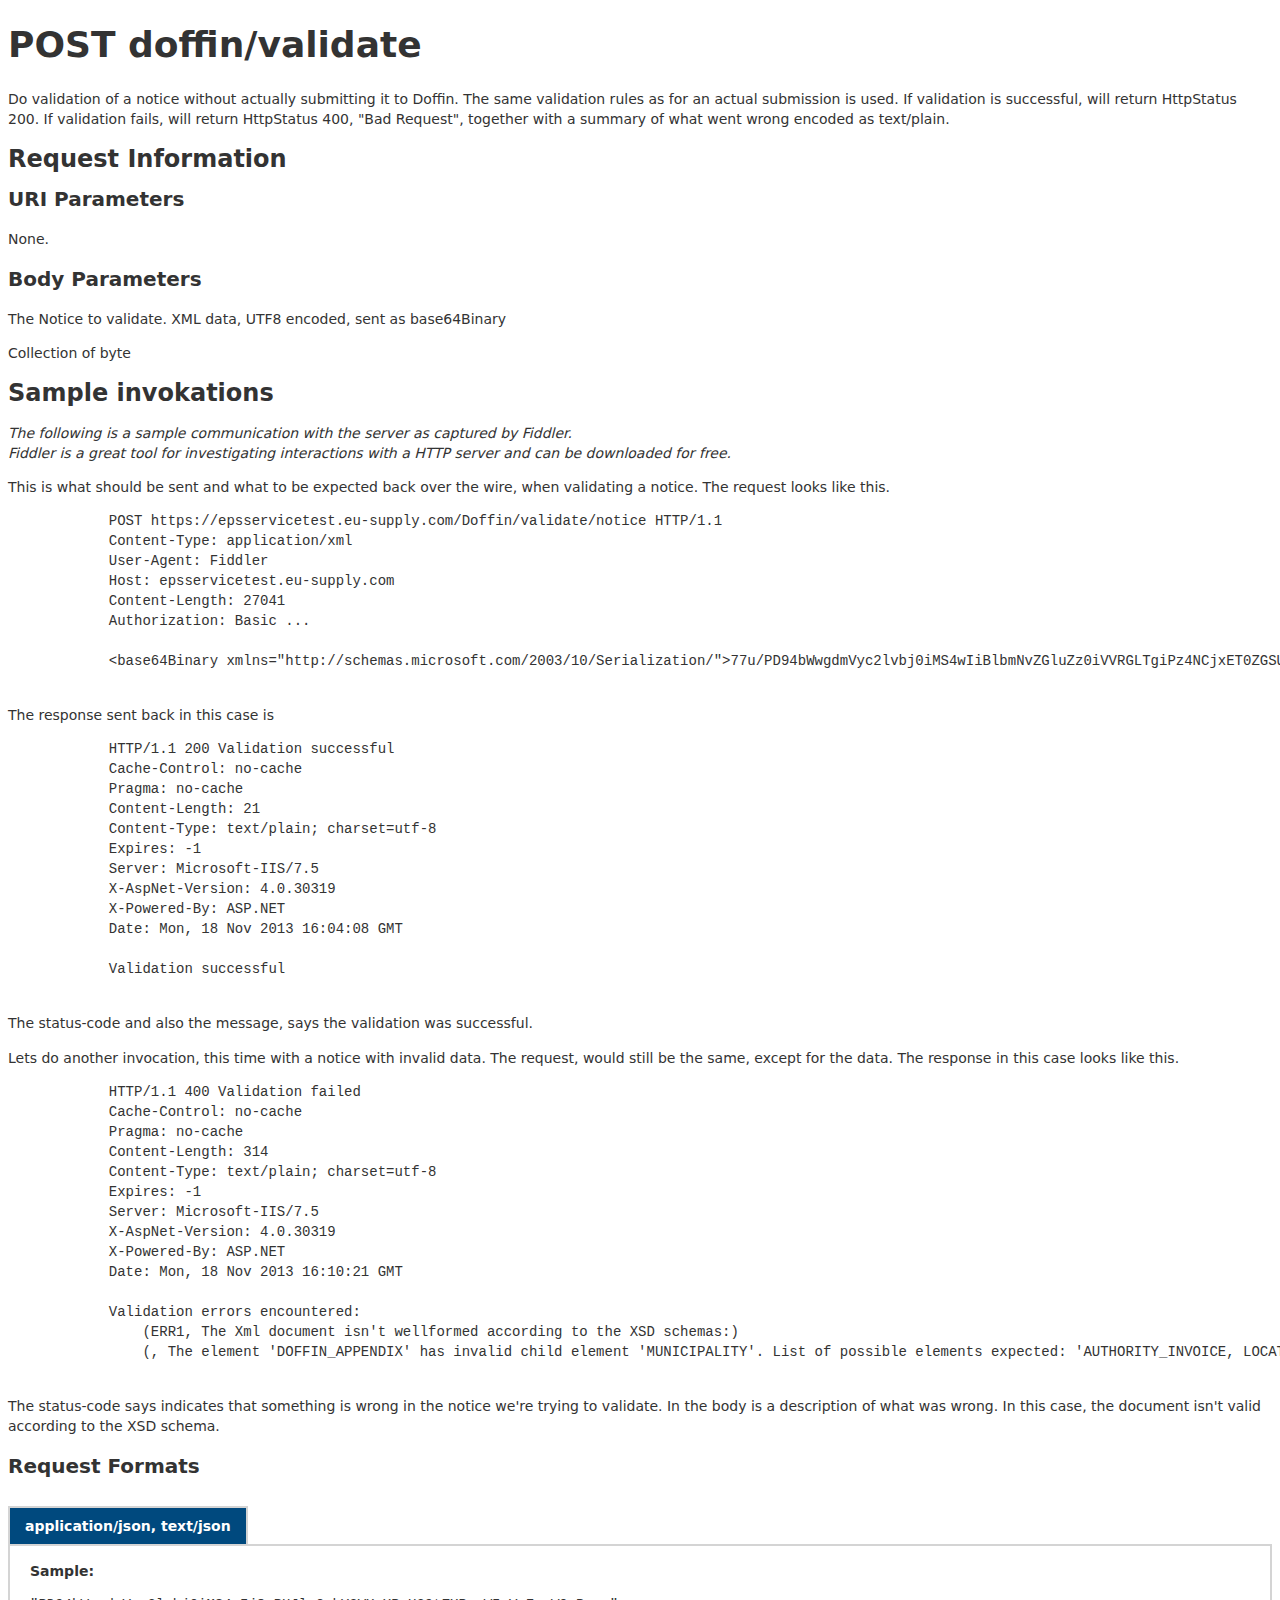
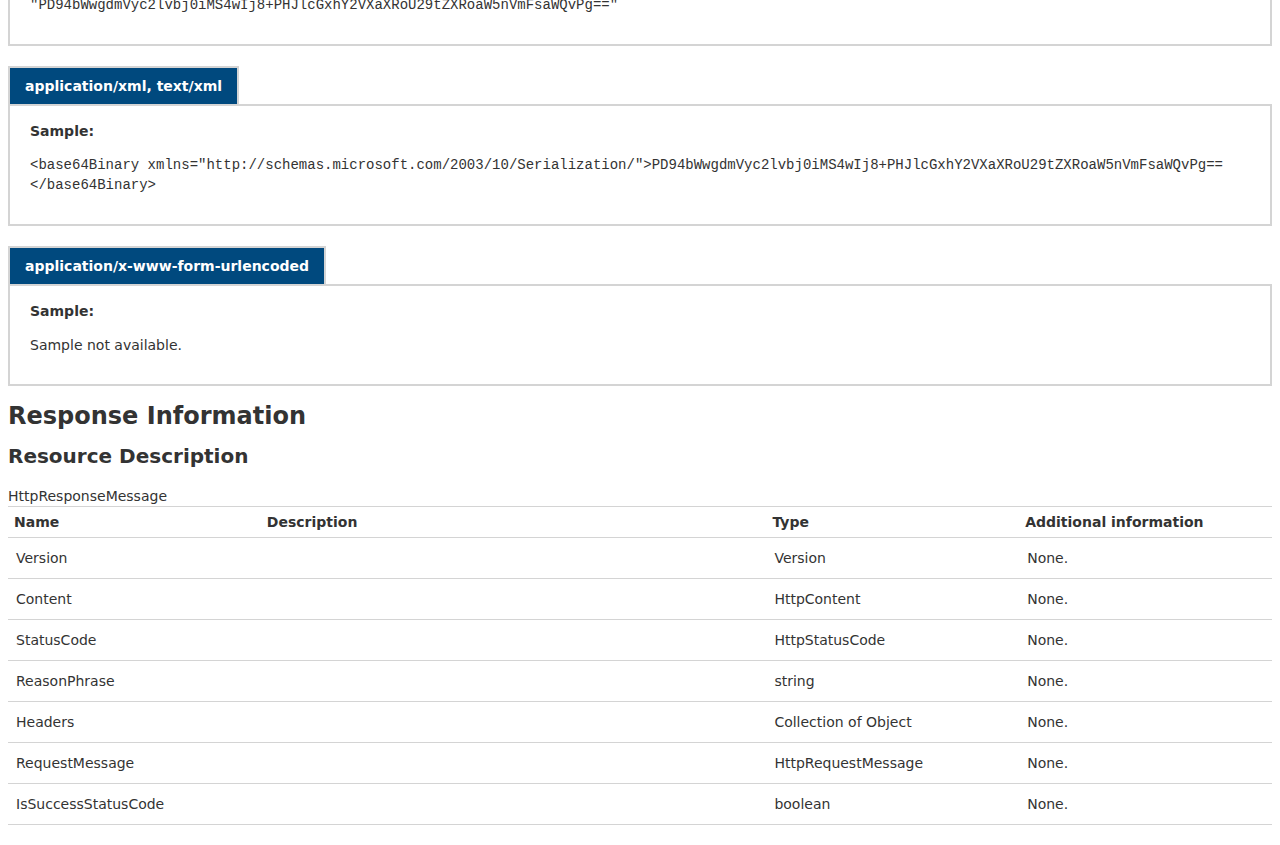
<file: POST doffin_validate.html>
<!DOCTYPE html>
<html lang="en"><head>
<meta http-equiv="content-type" content="text/html; charset=UTF-8">
    <meta charset="utf-8">
    <meta name="viewport" content="width=device-width">
    <title>POST doffin/validate</title>
    
</head>
<body>
    

<link type="text/css" href="POST%20doffin_validate-filer/HelpPage.css" rel="stylesheet">
<div id="body" class="help-page">
    
    <section class="content-wrapper main-content clear-fix">
        
<h1>POST doffin/validate</h1>
<div>
    <p>Do validation of a notice without actually submitting it to Doffin. The same validation rules
            as for an actual submission is used. If validation is successful, will return HttpStatus 200. If validation fails,
            will return HttpStatus 400, "Bad Request", together with a summary of what went wrong encoded as text/plain.</p>

    <h2>Request Information</h2>

    <h3>URI Parameters</h3>
        <p>None.</p>



    <h3>Body Parameters</h3>

    <p>The Notice to validate. XML data, UTF8 encoded, sent as base64Binary</p>

        Collection of byte
    
<div class="EusDocumentation">
            <h2>Sample invokations</h2>
            <i>The following is a sample communication with the server as captured by Fiddler.<br>
            Fiddler is a great tool for investigating interactions with a HTTP server and can be downloaded for free.
            </i>
            <p>
            This is what should be sent and what to be expected back over the wire, when validating a notice.
            The request looks like this.
            </p>
            <pre>            POST https://epsservicetest.eu-supply.com/Doffin/validate/notice HTTP/1.1
            Content-Type: application/xml
            User-Agent: Fiddler
            Host: epsservicetest.eu-supply.com
            Content-Length: 27041
            Authorization: Basic ...
            
            &lt;base64Binary xmlns="http://schemas.microsoft.com/2003/10/Serialization/"&gt;77u/[base64]...
            </pre>
            <p>
            The response sent back in this case is
            </p>
            <pre>            HTTP/1.1 200 Validation successful
            Cache-Control: no-cache
            Pragma: no-cache
            Content-Length: 21
            Content-Type: text/plain; charset=utf-8
            Expires: -1
            Server: Microsoft-IIS/7.5
            X-AspNet-Version: 4.0.30319
            X-Powered-By: ASP.NET
            Date: Mon, 18 Nov 2013 16:04:08 GMT
            
            Validation successful
            </pre>
            <p>
            The status-code and also the message, says the validation was successful.
            </p>
            <p>
            Lets do another invocation, this time with a notice with invalid data.
            The request, would still be the same, except for the data.
            The response in this case looks like this.
            </p>
            <pre>            HTTP/1.1 400 Validation failed
            Cache-Control: no-cache
            Pragma: no-cache
            Content-Length: 314
            Content-Type: text/plain; charset=utf-8
            Expires: -1
            Server: Microsoft-IIS/7.5
            X-AspNet-Version: 4.0.30319
            X-Powered-By: ASP.NET
            Date: Mon, 18 Nov 2013 16:10:21 GMT
            
            Validation errors encountered:
            	(ERR1, The Xml document isn't wellformed according to the XSD schemas:)
            	(, The element 'DOFFIN_APPENDIX' has invalid child element 'MUNICIPALITY'. List of possible elements expected: 'AUTHORITY_INVOICE, LOCATION, REFERENCE_SECTION, PUBLISH_TO_TED'.)
            </pre>
            <p>
            The status-code says indicates that something is wrong in the notice we're trying to validate.
            In the body is a description of what was wrong. In this case, the document isn't valid according to the XSD schema.
            </p>
            </div>


        <h3>Request Formats</h3>

<div>
        <h4 class="sample-header">application/json, text/json</h4>
        <div class="sample-content">
            <span><b>Sample:</b></span>
<pre class="wrapped">"PD94bWwgdmVyc2lvbj0iMS4wIj8+PHJlcGxhY2VXaXRoU29tZXRoaW5nVmFsaWQvPg=="
</pre>
        </div>
        <h4 class="sample-header">application/xml, text/xml</h4>
        <div class="sample-content">
            <span><b>Sample:</b></span>
<pre class="wrapped">&lt;base64Binary xmlns="http://schemas.microsoft.com/2003/10/Serialization/"&gt;PD94bWwgdmVyc2lvbj0iMS4wIj8+PHJlcGxhY2VXaXRoU29tZXRoaW5nVmFsaWQvPg==&lt;/base64Binary&gt;
</pre>
        </div>
        <h4 class="sample-header">application/x-www-form-urlencoded</h4>
        <div class="sample-content">
            <span><b>Sample:</b></span>
    <p>Sample not available.</p>

        </div>
</div>
    <h2>Response Information</h2>

    <h3>Resource Description</h3>

    <p></p>

HttpResponseMessage    <table class="help-page-table">
        <thead>
            <tr><th>Name</th><th>Description</th><th>Type</th><th>Additional information</th></tr>
        </thead>
        <tbody>
                <tr>
                    <td class="parameter-name">Version</td>
                    <td class="parameter-documentation">
                        <p></p>
                    </td>
                    <td class="parameter-type">
                        Version
                    </td>
                    <td class="parameter-annotations">
                            <p>None.</p>
                    </td>
                </tr>
                <tr>
                    <td class="parameter-name">Content</td>
                    <td class="parameter-documentation">
                        <p></p>
                    </td>
                    <td class="parameter-type">
                        HttpContent
                    </td>
                    <td class="parameter-annotations">
                            <p>None.</p>
                    </td>
                </tr>
                <tr>
                    <td class="parameter-name">StatusCode</td>
                    <td class="parameter-documentation">
                        <p></p>
                    </td>
                    <td class="parameter-type">
                        HttpStatusCode
                    </td>
                    <td class="parameter-annotations">
                            <p>None.</p>
                    </td>
                </tr>
                <tr>
                    <td class="parameter-name">ReasonPhrase</td>
                    <td class="parameter-documentation">
                        <p></p>
                    </td>
                    <td class="parameter-type">
                        string
                    </td>
                    <td class="parameter-annotations">
                            <p>None.</p>
                    </td>
                </tr>
                <tr>
                    <td class="parameter-name">Headers</td>
                    <td class="parameter-documentation">
                        <p></p>
                    </td>
                    <td class="parameter-type">
                                Collection of             Object


                    </td>
                    <td class="parameter-annotations">
                            <p>None.</p>
                    </td>
                </tr>
                <tr>
                    <td class="parameter-name">RequestMessage</td>
                    <td class="parameter-documentation">
                        <p></p>
                    </td>
                    <td class="parameter-type">
                        HttpRequestMessage
                    </td>
                    <td class="parameter-annotations">
                            <p>None.</p>
                    </td>
                </tr>
                <tr>
                    <td class="parameter-name">IsSuccessStatusCode</td>
                    <td class="parameter-documentation">
                        <p></p>
                    </td>
                    <td class="parameter-type">
                        boolean
                    </td>
                    <td class="parameter-annotations">
                            <p>None.</p>
                    </td>
                </tr>
        </tbody>
    </table>



</div>
    </section>
</div>


</body></html>
</file>
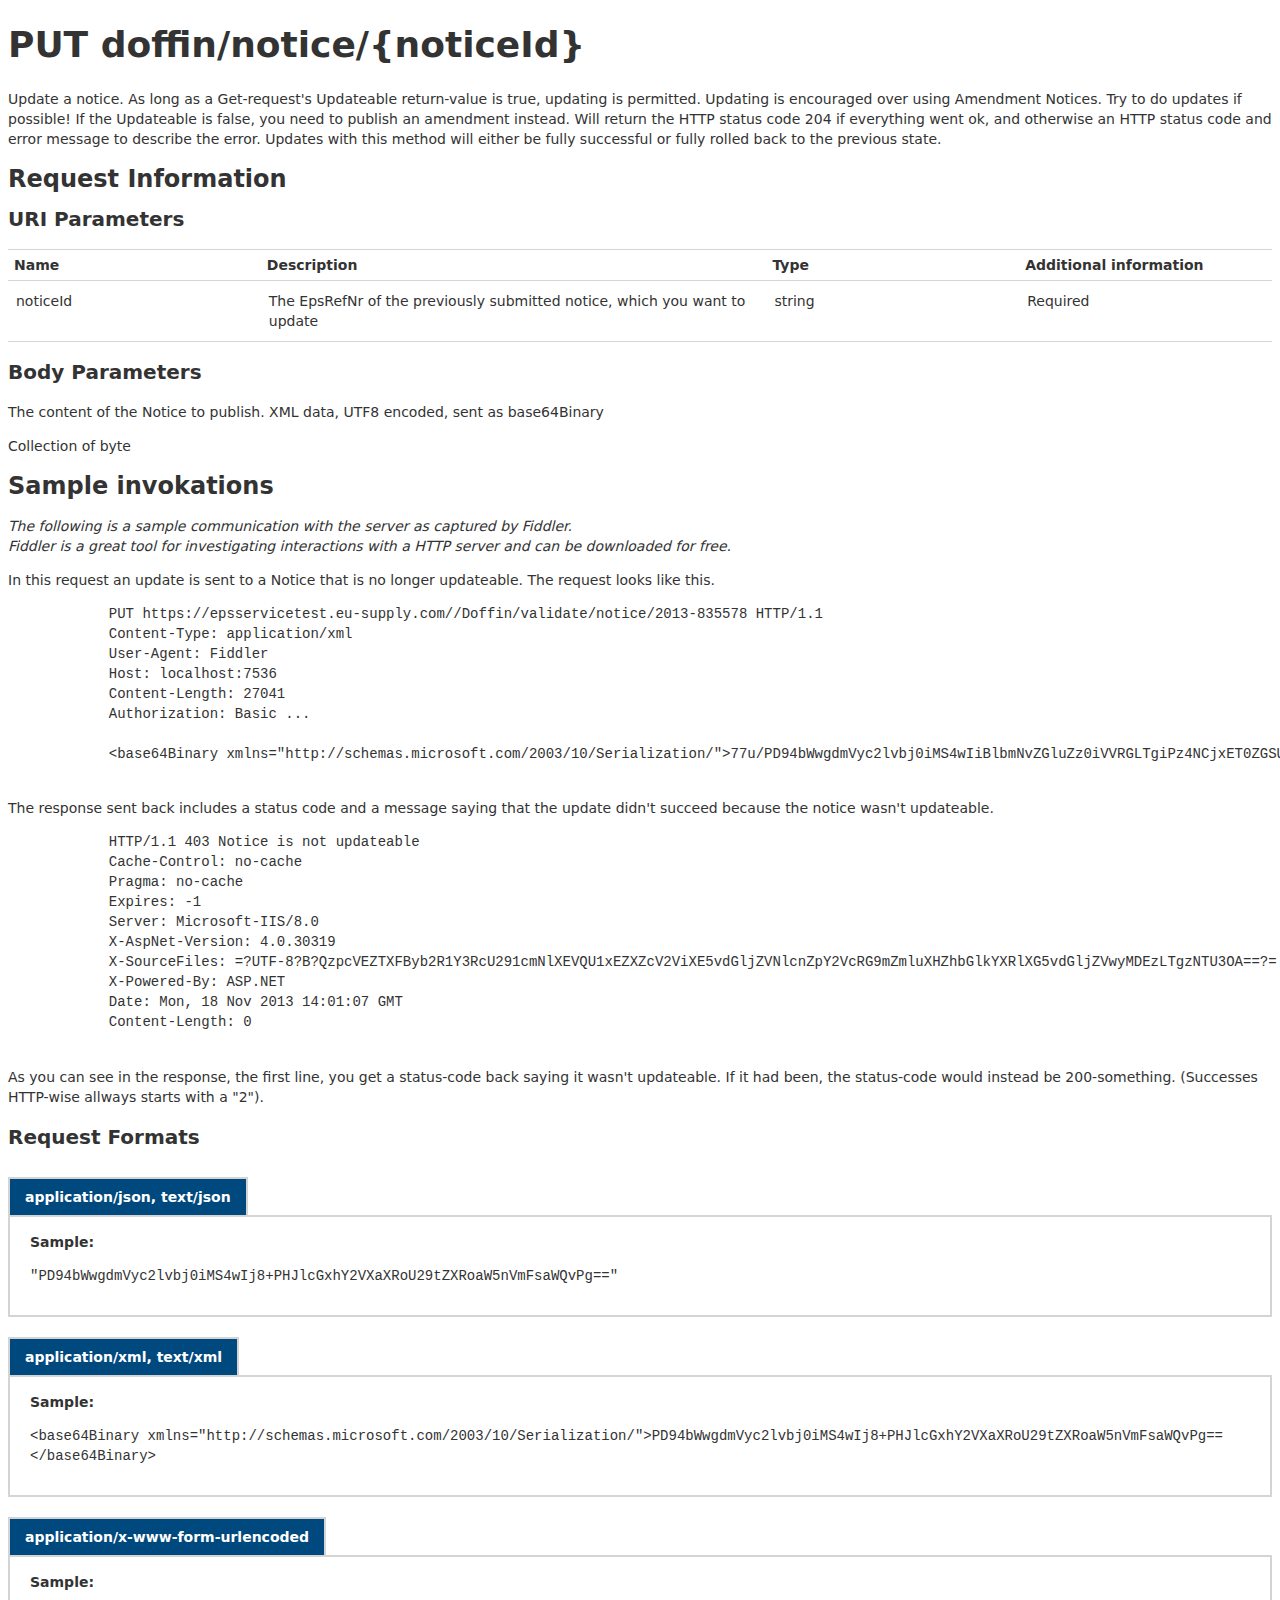
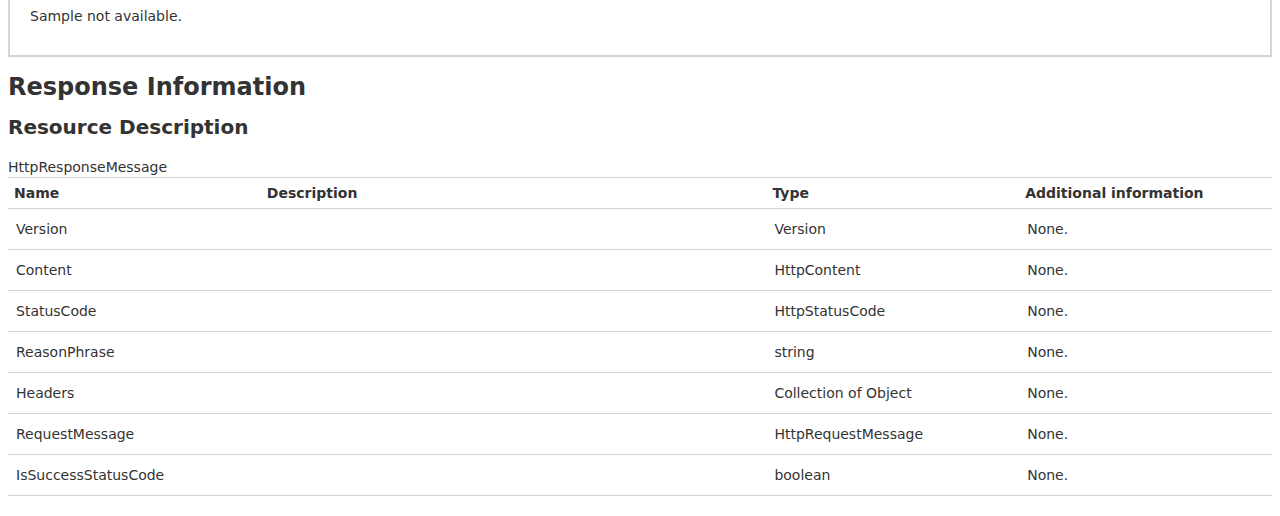
<file: PUT doffin_notice_{noticeId}.html>
<!DOCTYPE html>
<html lang="en"><head>
<meta http-equiv="content-type" content="text/html; charset=UTF-8">
    <meta charset="utf-8">
    <meta name="viewport" content="width=device-width">
    <title>PUT doffin/notice/{noticeId}</title>
    
</head>
<body>
    

<link type="text/css" href="PUT%20doffin_notice_%7BnoticeId%7D-filer/HelpPage.css" rel="stylesheet">
<div id="body" class="help-page">
   
    <section class="content-wrapper main-content clear-fix">
        
<h1>PUT doffin/notice/{noticeId}</h1>
<div>
    <p>Update a notice. As long as a Get-request's Updateable 
return-value is true, updating is permitted.
            Updating is encouraged over using Amendment Notices. Try to 
do updates if possible!
            If the Updateable is false, you need to publish an amendment
 instead.
            Will return the HTTP status code 204 if everything went ok, 
and otherwise an HTTP status code and error message to describe the 
error.
            Updates with this method will either be fully successful or 
fully rolled back to the previous state.</p>

    <h2>Request Information</h2>

    <h3>URI Parameters</h3>
        <table class="help-page-table">
        <thead>
            <tr><th>Name</th><th>Description</th><th>Type</th><th>Additional information</th></tr>
        </thead>
        <tbody>
                <tr>
                    <td class="parameter-name">noticeId</td>
                    <td class="parameter-documentation">
                        <p>The EpsRefNr of the previously submitted notice, which you want to update</p>
                    </td>
                    <td class="parameter-type">
                        string
                    </td>
                    <td class="parameter-annotations">
                                <p>Required</p>
                    </td>
                </tr>
        </tbody>
    </table>



    <h3>Body Parameters</h3>

    <p>The content of the Notice to publish. XML data, UTF8 encoded, sent as base64Binary</p>

        Collection of byte
    
<div class="EusDocumentation">
            <h2>Sample invokations</h2>
            <i>The following is a sample communication with the server as captured by Fiddler.<br>
            Fiddler is a great tool for investigating interactions with a HTTP server and can be downloaded for free.
            </i>
            <p>
            In this request an update is sent to a Notice that is no longer updateable.
            The request looks like this.
            </p>
            <pre>            PUT https://epsservicetest.eu-supply.com//Doffin/validate/notice/2013-835578 HTTP/1.1
            Content-Type: application/xml
            User-Agent: Fiddler
            Host: localhost:7536
            Content-Length: 27041
            Authorization: Basic ...
            
            &lt;base64Binary xmlns="http://schemas.microsoft.com/2003/10/Serialization/"&gt;77u/[base64]...
            </pre>
            <p>
            The response sent back includes a status code and a message saying that the update didn't succeed
            because the notice wasn't updateable.
            </p>
            <pre>            HTTP/1.1 403 Notice is not updateable
            Cache-Control: no-cache
            Pragma: no-cache
            Expires: -1
            Server: Microsoft-IIS/8.0
            X-AspNet-Version: 4.0.30319
            X-SourceFiles: =?UTF-8?B?QzpcVEZTXFByb2R1Y3RcU291cmNlXEVQU1xEZXZcV2ViXE5vdGljZVNlcnZpY2VcRG9mZmluXHZhbGlkYXRlXG5vdGljZVwyMDEzLTgzNTU3OA==?=
            X-Powered-By: ASP.NET
            Date: Mon, 18 Nov 2013 14:01:07 GMT
            Content-Length: 0
            </pre>
            <p>
            As you can see in the response, the first line, you get a status-code back saying it wasn't updateable.
            If it had been, the status-code would instead be 200-something. (Successes HTTP-wise allways starts with a "2").
            </p>
            </div>


        <h3>Request Formats</h3>

<div>
        <h4 class="sample-header">application/json, text/json</h4>
        <div class="sample-content">
            <span><b>Sample:</b></span>
<pre class="wrapped">"PD94bWwgdmVyc2lvbj0iMS4wIj8+PHJlcGxhY2VXaXRoU29tZXRoaW5nVmFsaWQvPg=="
</pre>
        </div>
        <h4 class="sample-header">application/xml, text/xml</h4>
        <div class="sample-content">
            <span><b>Sample:</b></span>
<pre class="wrapped">&lt;base64Binary xmlns="http://schemas.microsoft.com/2003/10/Serialization/"&gt;PD94bWwgdmVyc2lvbj0iMS4wIj8+PHJlcGxhY2VXaXRoU29tZXRoaW5nVmFsaWQvPg==&lt;/base64Binary&gt;
</pre>
        </div>
        <h4 class="sample-header">application/x-www-form-urlencoded</h4>
        <div class="sample-content">
            <span><b>Sample:</b></span>
    <p>Sample not available.</p>

        </div>
</div>
    <h2>Response Information</h2>

    <h3>Resource Description</h3>

    <p></p>

HttpResponseMessage    <table class="help-page-table">
        <thead>
            <tr><th>Name</th><th>Description</th><th>Type</th><th>Additional information</th></tr>
        </thead>
        <tbody>
                <tr>
                    <td class="parameter-name">Version</td>
                    <td class="parameter-documentation">
                        <p></p>
                    </td>
                    <td class="parameter-type">
                       Version
                    </td>
                    <td class="parameter-annotations">
                            <p>None.</p>
                    </td>
                </tr>
                <tr>
                    <td class="parameter-name">Content</td>
                    <td class="parameter-documentation">
                        <p></p>
                    </td>
                    <td class="parameter-type">
                        HttpContent
                    </td>
                    <td class="parameter-annotations">
                            <p>None.</p>
                    </td>
                </tr>
                <tr>
                    <td class="parameter-name">StatusCode</td>
                    <td class="parameter-documentation">
                        <p></p>
                    </td>
                    <td class="parameter-type">
                        HttpStatusCode
                    </td>
                    <td class="parameter-annotations">
                            <p>None.</p>
                    </td>
                </tr>
                <tr>
                    <td class="parameter-name">ReasonPhrase</td>
                    <td class="parameter-documentation">
                        <p></p>
                    </td>
                    <td class="parameter-type">
                        string
                    </td>
                    <td class="parameter-annotations">
                            <p>None.</p>
                    </td>
                </tr>
                <tr>
                    <td class="parameter-name">Headers</td>
                    <td class="parameter-documentation">
                        <p></p>
                    </td>
                    <td class="parameter-type">
                                Collection of             Object


                    </td>
                    <td class="parameter-annotations">
                            <p>None.</p>
                    </td>
                </tr>
                <tr>
                    <td class="parameter-name">RequestMessage</td>
                    <td class="parameter-documentation">
                        <p></p>
                    </td>
                    <td class="parameter-type">
                       HttpRequestMessage
                    </td>
                    <td class="parameter-annotations">
                            <p>None.</p>
                    </td>
                </tr>
                <tr>
                    <td class="parameter-name">IsSuccessStatusCode</td>
                    <td class="parameter-documentation">
                        <p></p>
                    </td>
                    <td class="parameter-type">
                        boolean
                    </td>
                    <td class="parameter-annotations">
                            <p>None.</p>
                    </td>
                </tr>
        </tbody>
    </table>



</div>
    </section>
</div>


</body></html>
</file>
<file: Home/HelpPage.css>
.help-page h1,
.help-page .h1,
.help-page h2,
.help-page .h2,
.help-page h3,
.help-page .h3,
#body.help-page,
.help-page-table th,
.help-page-table pre,
.help-page-table p {
    font-family: "Segoe UI Light", Frutiger, "Frutiger Linotype", "Dejavu Sans", "Helvetica Neue", Arial, sans-serif;
}

.help-page pre.wrapped {
    white-space: -moz-pre-wrap;
    white-space: -pre-wrap;
    white-space: -o-pre-wrap;
    white-space: pre-wrap;
}

.help-page .warning-message-container {
    margin-top: 20px;
    padding: 0 10px;
    color: #525252;
    background: #EFDCA9; 
    border: 1px solid #CCCCCC;
}

.help-page-table {
    width: 100%;
    border-collapse: collapse;
    text-align: left;
    margin: 0px 0px 20px 0px;
    border-top: 1px solid #D4D4D4;
}

.help-page-table th {
    text-align: left;
    font-weight: bold;
    border-bottom: 1px solid #D4D4D4;
    padding: 5px 6px 5px 6px;
}

.help-page-table td {
    border-bottom: 1px solid #D4D4D4;
    padding: 10px 8px 10px 8px;
    vertical-align: top;
}

.help-page-table pre,
.help-page-table p {
    margin: 0px;
    padding: 0px;
    font-family: inherit;
    font-size: 100%;
}

.help-page-table tbody tr:hover td {
    background-color: #F3F3F3;
}

.help-page a:hover {
    background-color: transparent;
}

.help-page .sample-header {
    border: 2px solid #D4D4D4;
    background: #00497E;
    color: #FFFFFF;
    padding: 8px 15px;
    border-bottom: none;
    display: inline-block;
    margin: 10px 0px 0px 0px;
}

.help-page .sample-content {
    display: block;
    border-width: 0;
    padding: 15px 20px;
    background: #FFFFFF;
    border: 2px solid #D4D4D4;
    margin: 0px 0px 10px 0px;
}

.help-page .api-name {
    width: 40%;
}

.help-page .api-documentation {
    width: 60%;
}

.help-page .parameter-name {
    width: 20%;
}

.help-page .parameter-documentation {
    width: 40%;
}

.help-page .parameter-type {
    width: 20%;
}

.help-page .parameter-annotations {
    width: 20%;
}

.help-page h1,
.help-page .h1 {
    font-size: 36px;
    line-height: normal;
}

.help-page h2,
.help-page .h2 {
    font-size: 24px;
}

.help-page h3,
.help-page .h3 {
    font-size: 20px;
}

#body.help-page {
    font-size: 14px;
    line-height: 143%;
    color: #333;
}

.help-page a {
    color: #0000EE;
    text-decoration: none;
}

.help-page span {
    display:block;
    width:750px;
    word-wrap:break-word;
}
</file>
